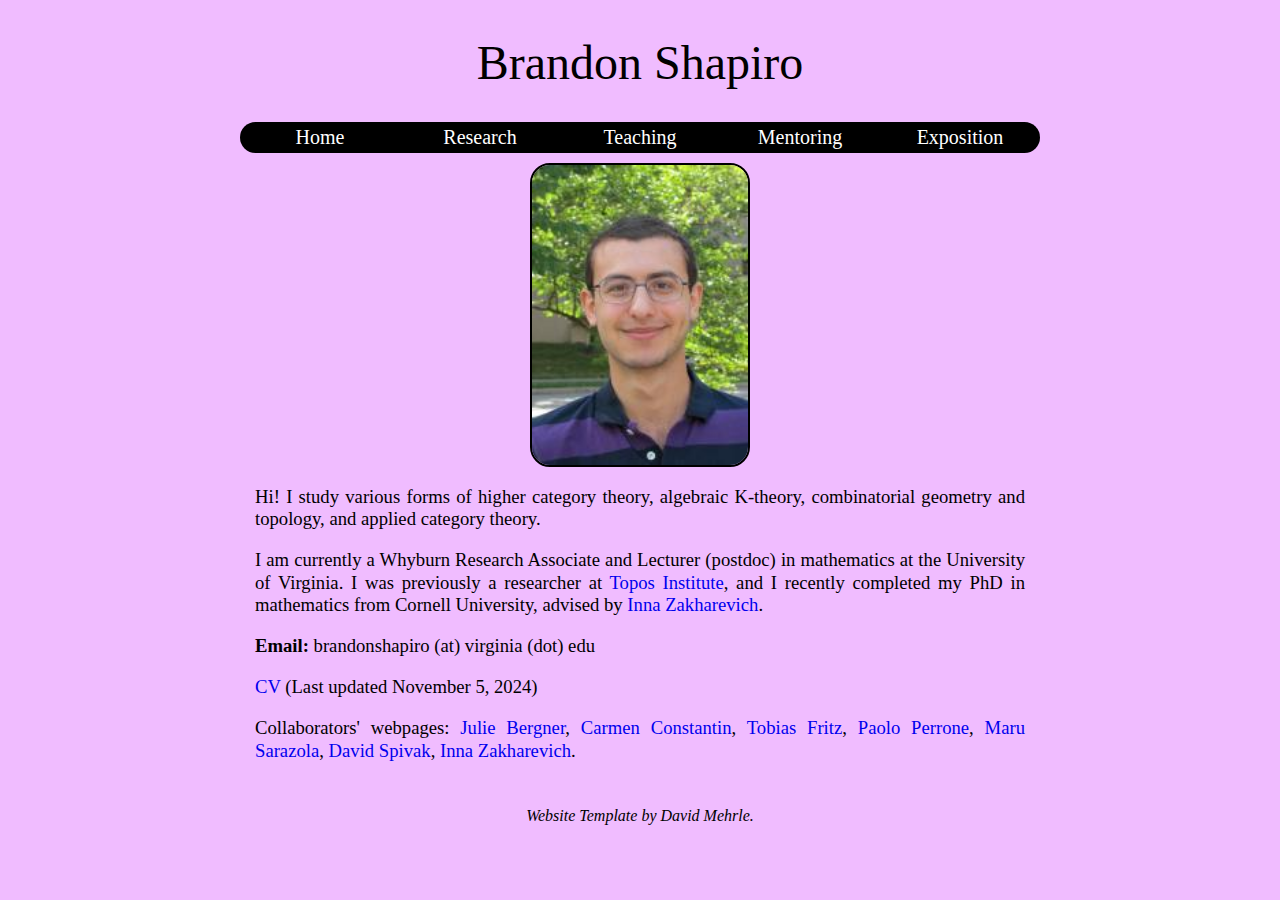
<file: index.html>
<html>
  <head>
  
	<!-- Global site tag (gtag.js) - Google Analytics -->
	<script async src="https://www.googletagmanager.com/gtag/js?id=UA-174939596-1"></script>
	<script>
		window.dataLayer = window.dataLayer || [];
		function gtag(){dataLayer.push(arguments);}
		gtag('js', new Date());
		gtag('config', 'UA-174939596-1');
	</script>

	<script>
		/**
		* Function that registers a click on an outbound link in Analytics.
		* This function takes a valid URL string as an argument, and uses that URL string
		* as the event label. Setting the transport method to 'beacon' lets the hit be sent
		* using 'navigator.sendBeacon' in browser that support it.
		*/
		var getOutboundLink = function(url) {
		gtag('event', 'click', {
		'event_category': 'outbound',
		'event_label': url,
		'transport_type': 'beacon',
		'event_callback': function(){document.location = url;}
		});
		}
	</script>

  <link rel="stylesheet" type="text/css" href="style/style.css">
  <link rel="icon" type="image/png" href="images/paradox.png">

    <title>
      Brandon Shapiro
    </title>
    
  </head>

  <body>

    <div id="container">

      <div id="banner">
        <h1> <a href="index.html"> Brandon Shapiro </a> </h1>
      </div>

	  <center>
      <nav>
        <ul>
          <li><a href="index.html">Home</a></li>
          <li><a href="research/index.html"> Research </a></li>
          <li><a href="teaching/index.html"> Teaching </a></li>
          <li><a href="mentoring/index.html"> Mentoring </a></li>
          <li><a href="resources/index.html"> Exposition </a></li>
		  <!--
		  <li><a href="events/index.html"> Events </a></li>
		  <li><a href="https://blogular8.wordpress.com/" onclick="getOutboundLink('https://blogular8.wordpress.com/'); return false;"> Blog </a></li>
          -->
		</ul>
      </nav>
	  </center>

      <div id="page">
        <div id="content">

	      <center>
            <script type="text/javascript">
              var num_img = 2;
              var rand_num = Math.floor((Math.random()*num_img));
              var img = new Array();
              img[0] = '<img src="images/image0.jpg" alt="Brandon" height="300">';
              img[1] = '<img src="images/image1.jpg" alt="Brandon" height="300">';
              //img[0] = '<img src="images/image1.jpeg" alt="Brandon" height="300">';
              //img[1] = '<img src="images/image2.jpeg" alt="Brandon" height="300">';
              //img[2] = '<img src="images/image3.jpg" alt="Brandon" height="300">';
              //img[3] = '<img src="images/image4.jpg" alt="Brandon" height="300">';
              //img[4] = '<img src="images/image5.jpeg" alt="Brandon" height="300">';
              //img[5] = '<img src="images/image6.jpeg" alt="Brandon" height="300">';
              document.write(img[rand_num]);
            </script>
          </center>

          <p>
	          Hi! I study various forms of higher category theory, algebraic K-theory, combinatorial geometry and topology, and applied category theory.   
	      </p>
          
	      <p>
              I am currently a Whyburn Research Associate and Lecturer (postdoc) in mathematics at the University of Virginia. I was previously a researcher at <a href="https://topos.institute/" onclick="getOutboundLink('https://topos.institute/'); return false;">Topos Institute</a>, and I recently completed my PhD in mathematics from Cornell University, advised by <a href="http://pi.math.cornell.edu/~zakh/" onclick="getOutboundLink('http://pi.math.cornell.edu/~zakh/'); return false;">Inna Zakharevich</a>.  
          </p>

	      <p>
	        <b> Email: </b> brandonshapiro (at) virginia (dot) edu
	      </p>

          <p>
            <a href="CV.pdf" onclick="gtag('event', 'open', {'event_category': 'pdf','event_label': 'CV'});">CV</a> (Last updated November 5, 2024)
          </p>
		  
		  <p>
		    Collaborators' webpages: <a href="https://sites.google.com/view/julie-bergner/" onclick="getOutboundLink('https://sites.google.com/view/julie-bergner/'); return false;">Julie Bergner</a>, <a href="https://www.mansfield.ox.ac.uk/dr-carmen-constantin" onclick="getOutboundLink('https://www.mansfield.ox.ac.uk/dr-carmen-constantin'); return false;">Carmen Constantin</a>, <a href="http://perimeterinstitute.ca/personal/tfritz/" onclick="getOutboundLink('http://perimeterinstitute.ca/personal/tfritz/'); return false;">Tobias Fritz</a>, <a href="http://www.paoloperrone.org/" onclick="getOutboundLink('http://www.paoloperrone.org/'); return false;">Paolo Perrone</a>, <a href="https://sites.google.com/view/msarazola/home" onclick="getOutboundLink('https://sites.google.com/view/msarazola/home'); return false;">Maru Sarazola</a>, <a href="http://www.dspivak.net/" onclick="getOutboundLink('http://www.dspivak.net/'); return false;">David Spivak</a>, <a href="https://pi.math.cornell.edu/~zakh/" onclick="getOutboundLink('https://pi.math.cornell.edu/~zakh/'); return false;">Inna Zakharevich</a>.
		  </p>

        </div>
      </div>

    </div>
    
    <center>
      <p>
        <td ><i>Website Template by David Mehrle.</i></td>
      </p>
    </center>

  </body>


</html>
</file>
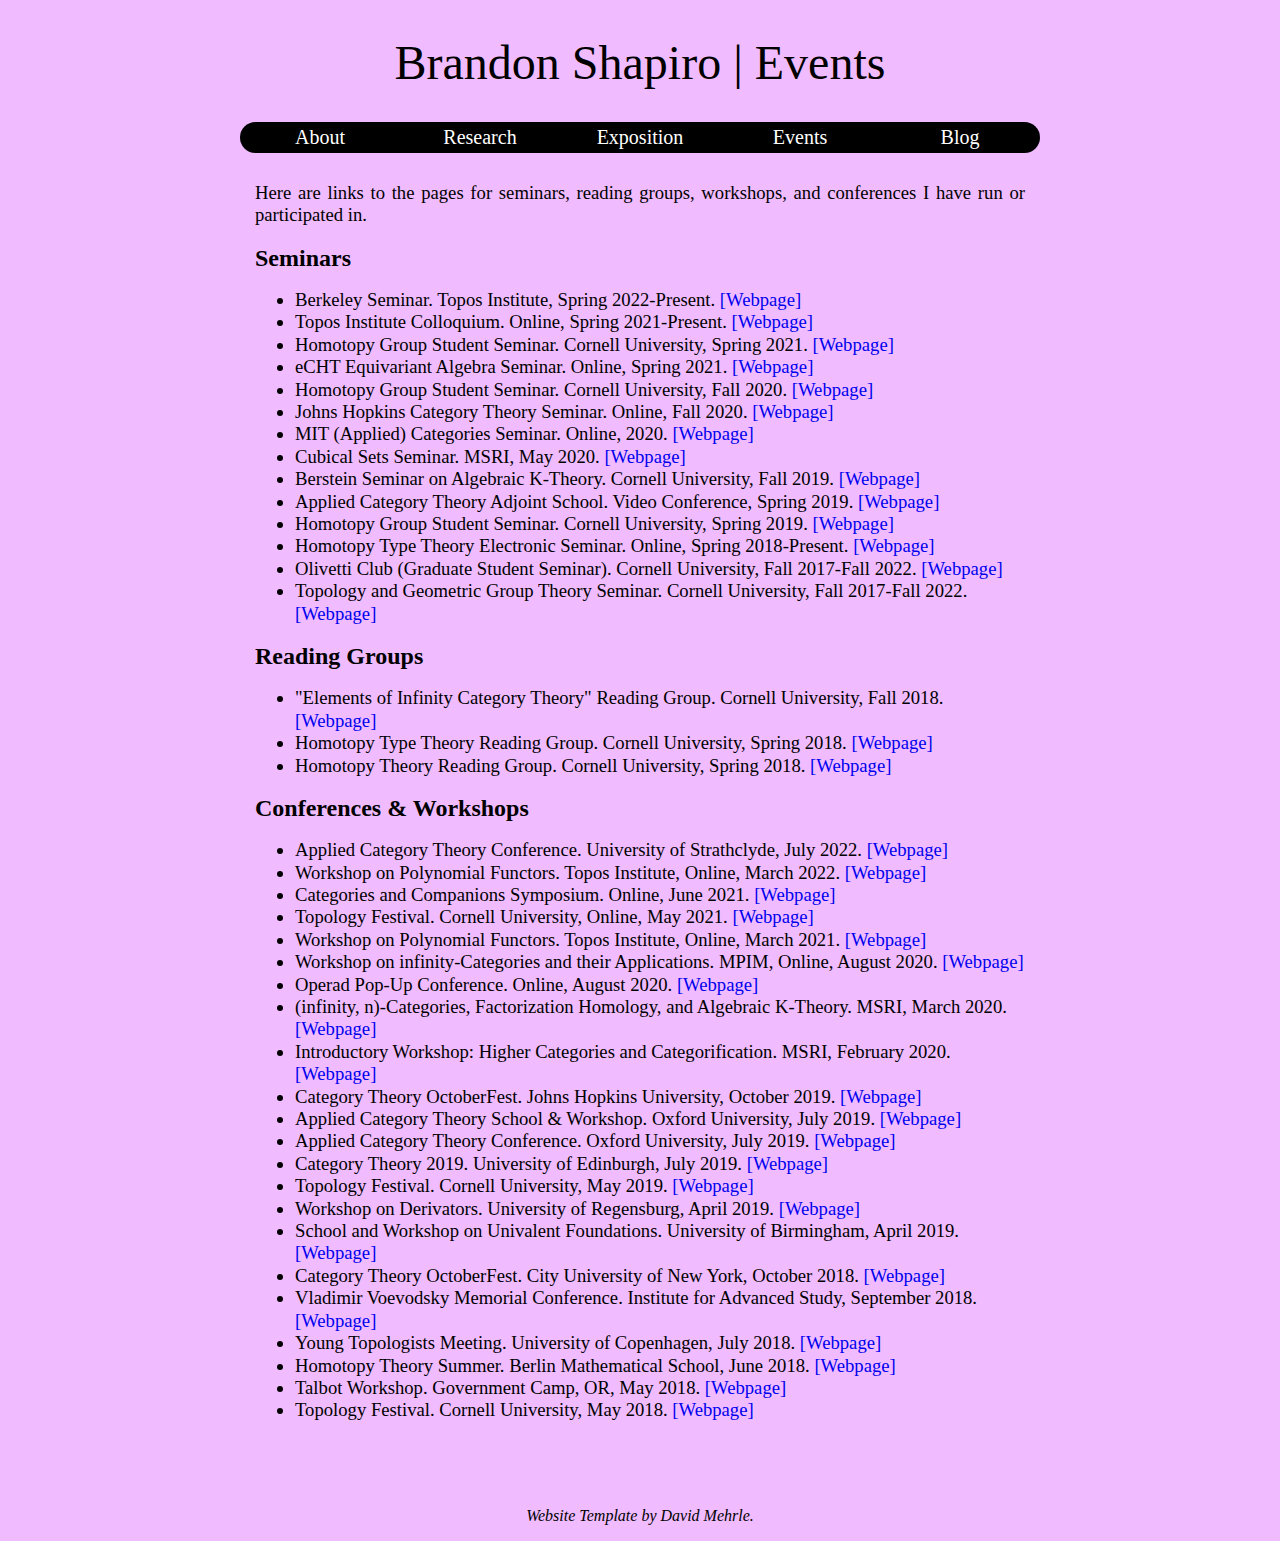
<file: events/index.html>
<html>
  <head>
  
	<!-- Global site tag (gtag.js) - Google Analytics -->
	<script async src="https://www.googletagmanager.com/gtag/js?id=UA-174939596-1"></script>
	<script>
		window.dataLayer = window.dataLayer || [];
		function gtag(){dataLayer.push(arguments);}
		gtag('js', new Date());
		gtag('config', 'UA-174939596-1');
	</script>

	<script>
		/**
		* Function that registers a click on an outbound link in Analytics.
		* This function takes a valid URL string as an argument, and uses that URL string
		* as the event label. Setting the transport method to 'beacon' lets the hit be sent
		* using 'navigator.sendBeacon' in browser that support it.
		*/
		var getOutboundLink = function(url) {
		gtag('event', 'click', {
		'event_category': 'outbound',
		'event_label': url,
		'transport_type': 'beacon',
		'event_callback': function(){document.location = url;}
		});
		}
	</script>

  <link rel="stylesheet" type="text/css" href="../style/style.css">
  <link rel="icon" type="image/png" href="../images/paradox.png">

    <title>
      Events
    </title>
    
  </head>

  <body>

    <div id="container">

      <div id="banner">
        <h1> <a href="../index.html"> Brandon Shapiro </a> | Events </h1>
      </div>

      <nav>
        <ul>
          <li><a href="../index.html">About</a></li>
          <li><a href="../research/index.html"> Research </a></li>
          <li><a href="../resources/index.html"> Exposition </a></li>
          <li><a href="../events/index.html"> Events </a></li>
		  <li><a href="https://blogular8.wordpress.com/" onclick="getOutboundLink('https://blogular8.wordpress.com/'); return false;"> Blog </a></li>
        </ul>
      </nav>

      <div id="page">
        <div id="content">

	      <p>
            Here are links to the pages for seminars, reading groups, workshops, and conferences I have run or participated in. 
          </p>  
          
          <h2> Seminars </h2>

	      <ul>
		    <li> Berkeley Seminar. Topos Institute, Spring 2022-Present.
	          <a href="https://topos.site/topos-colloquium/" onclick="getOutboundLink('https://topos.site/topos-colloquium/'); return false;">[Webpage]</a>
	        </li>
            
            <li> Topos Institute Colloquium. Online, Spring 2021-Present.
	          <a href="https://topos.site/berkeley-seminar/" onclick="getOutboundLink('https://topos.site/berkeley-seminar/'); return false;">[Webpage]</a>
	        </li>
            
            <li> Homotopy Group Student Seminar. Cornell University, Spring 2021.
	          <a href="homotopyS21/index.html">[Webpage]</a>
	        </li>
            
            <li> eCHT Equivariant Algebra Seminar. Online, Spring 2021.
			  <a href="https://s.wayne.edu/echt/echt-reading-seminars/echt-equivariant-algebra-reading-seminar-winter-2021/" onclick="getOutboundLink('https://s.wayne.edu/echt/echt-reading-seminars/echt-equivariant-algebra-reading-seminar-winter-2021/'); return false;">[Webpage]</a>
			</li>
			
			<li> Homotopy Group Student Seminar. Cornell University, Fall 2020.
	          <a href="homotopyF20/index.html">[Webpage]</a>
	        </li>
			
			<li> Johns Hopkins Category Theory Seminar. Online, Fall 2020.
			  <a href="https://math.jhu.edu/~eriehl/ct/" onclick="getOutboundLink('https://math.jhu.edu/~eriehl/ct/'); return false;">[Webpage]</a>
			</li>
			            
            <li> MIT (Applied) Categories Seminar. Online, 2020.
			  <a href="http://brendanfong.com/seminar.html" onclick="getOutboundLink('http://brendanfong.com/seminar.html'); return false;">[Webpage]</a>
			</li>
			
			<li> Cubical Sets Seminar. MSRI, May 2020.
			  <a href="https://www.msri.org/web/msri/scientific/colloquia-seminars" onclick="getOutboundLink('https://www.msri.org/web/msri/scientific/colloquia-seminars'); return false;">[Webpage]</a>
			</li>
			
			<li> Berstein Seminar on Algebraic K-Theory. Cornell University, Fall 2019.
			  <a href="http://pi.math.cornell.edu/~zakh/7510/" onclick="getOutboundLink('http://pi.math.cornell.edu/~zakh/7510/'); return false;">[Webpage]</a>
			</li>
			
			<li> Applied Category Theory Adjoint School. Video Conference, Spring 2019.
	          <a href="https://www.appliedcategorytheory.org/adjoint-school-act-2019/" onclick="getOutboundLink('https://www.appliedcategorytheory.org/adjoint-school-act-2019/'); return false;">[Webpage]</a>
	        </li>
		  
	        <li> Homotopy Group Student Seminar. Cornell University, Spring 2019.
	          <a href="homotopyS19/index.html">[Webpage]</a>
	        </li>
            
            <li> Homotopy Type Theory Electronic Seminar. Online, Spring 2018-Present.
	          <a href="https://www.uwo.ca/math/faculty/kapulkin/seminars/hottest.html" onclick="getOutboundLink('https://www.uwo.ca/math/faculty/kapulkin/seminars/hottest.html'); return false;">[Webpage]</a>
	        </li>

	        <li> Olivetti Club (Graduate Student Seminar). Cornell University, Fall 2017-Fall 2022.
	          <a href="http://pi.math.cornell.edu/m/event-list-p/olivetti" onclick="getOutboundLink('http://pi.math.cornell.edu/m/event-list-p/olivetti'); return false;">[Webpage]</a>
	        </li>
			
			<li> Topology and Geometric Group Theory Seminar. Cornell University, Fall 2017-Fall 2022.
	          <a href="http://pi.math.cornell.edu/m/event-list-p/geomgroup" onclick="getOutboundLink('http://pi.math.cornell.edu/m/event-list-p/geomgroup'); return false;">[Webpage]</a>
	        </li>
          </ul>
          
          <h2> Reading Groups </h2>

	      <ul>
	        <li> "Elements of Infinity Category Theory" Reading Group. Cornell University, Fall 2018.
	          <a href="http://www.math.cornell.edu/~dmehrle/notes/cornell/18fa/homotopy/index.html" onclick="getOutboundLink('http://www.math.cornell.edu/~dmehrle/notes/cornell/18fa/homotopy/index.html'); return false;">[Webpage]</a>
	        </li>

	        <li> Homotopy Type Theory Reading Group. Cornell University, Spring 2018.
	          <a href="hott/index.html">[Webpage]</a>
	        </li>

	        <li> Homotopy Theory Reading Group. Cornell University, Spring 2018.
	          <a href="http://www.math.cornell.edu/~dmehrle/notes/cornell/18sp/homotopy/index.html" onclick="getOutboundLink('http://www.math.cornell.edu/~dmehrle/notes/cornell/18sp/homotopy/index.html'); return false;">[Webpage]</a>
	        </li>
          </ul>
		  
		  <h2> Conferences & Workshops </h2>

	      <ul>
		  
		    <li> Applied Category Theory Conference. University of Strathclyde, July 2022.
			  <a href="https://msp.cis.strath.ac.uk/act2022/" onclick="getOutboundLink('https://msp.cis.strath.ac.uk/act2022/'); return false;">[Webpage]</a>
			</li>
		  
			<li> Workshop on Polynomial Functors. Topos Institute, Online, March 2022.
			  <a href="https://topos.site/p-func-workshop/" onclick="getOutboundLink('https://topos.site/p-func-workshop/'); return false;">[Webpage]</a>
			</li>
		  
			<li> Categories and Companions Symposium. Online, June 2021.
			  <a href="http://web.science.mq.edu.au/groups/coact/seminar/CaCS2021/" onclick="getOutboundLink('http://web.science.mq.edu.au/groups/coact/seminar/CaCS2021/'); return false;">[Webpage]</a>
			</li>
		  
			<li> Topology Festival. Cornell University, Online, May 2021.
			  <a href="https://e.math.cornell.edu/sites/topology/2021/index.php" onclick="getOutboundLink('https://e.math.cornell.edu/sites/topology/2021/index.php'); return false;">[Webpage]</a>
			</li>
			
			<li> Workshop on Polynomial Functors. Topos Institute, Online, March 2021.
			  <a href="https://topos.site/p-func-workshop/2021/" onclick="getOutboundLink('https://topos.site/p-func-workshop/2021/'); return false;">[Webpage]</a>
			</li>
		  
			<li> Workshop on infinity-Categories and their Applications. MPIM, Online, August 2020.
			  <a href="https://www.mpim-bonn.mpg.de/node/10159" onclick="getOutboundLink('https://www.mpim-bonn.mpg.de/node/10159'); return false;">[Webpage]</a>
			</li>
			
			<li> Operad Pop-Up Conference. Online, August 2020.
			  <a href="https://operads.com" onclick="getOutboundLink('https://operads.com'); return false;">[Webpage]</a>
			</li>
			
			<li> (infinity, n)-Categories, Factorization Homology, and Algebraic K-Theory. MSRI, March 2020.
			  <a href="https://www.msri.org/workshops/918" onclick="getOutboundLink('https://www.msri.org/workshops/918'); return false;">[Webpage]</a>
			</li>
			
			<li> Introductory Workshop: Higher Categories and Categorification. MSRI, February 2020.
			  <a href="https://www.msri.org/workshops/908" onclick="getOutboundLink('https://www.msri.org/workshops/908'); return false;">[Webpage]</a>
			</li>
			
			<li> Category Theory OctoberFest. Johns Hopkins University, October 2019.
			  <a href="https://ct-octoberfest.github.io/" onclick="getOutboundLink('https://ct-octoberfest.github.io/'); return false;">[Webpage]</a>
			</li>
			
			<li> Applied Category Theory School & Workshop. Oxford University, July 2019.
			  <a href="https://www.appliedcategorytheory.org/adjoint-school-act-2019/" onclick="getOutboundLink('https://www.appliedcategorytheory.org/adjoint-school-act-2019/'); return false;">[Webpage]</a>
			</li>
			
			<li> Applied Category Theory Conference. Oxford University, July 2019.
			  <a href="http://www.cs.ox.ac.uk/ACT2019/" onclick="getOutboundLink('http://www.cs.ox.ac.uk/ACT2019/'); return false;">[Webpage]</a>
			</li>
			
			<li> Category Theory 2019. University of Edinburgh, July 2019.
			  <a href="http://conferences.inf.ed.ac.uk/ct2019/" onclick="getOutboundLink('http://conferences.inf.ed.ac.uk/ct2019/'); return false;">[Webpage]</a>
			</li>
			
			<li> Topology Festival. Cornell University, May 2019.
			  <a href="http://pi.math.cornell.edu/~festival/archive/index.php" onclick="getOutboundLink('http://pi.math.cornell.edu/~festival/archive/index.php'); return false;">[Webpage]</a>
			</li>
			
			<li> Workshop on Derivators. University of Regensburg, April 2019.
			  <a href="https://www-app.uni-regensburg.de/Fakultaeten/MAT/sfb-higher-invariants/index.php/Derivators" onclick="getOutboundLink('https://www-app.uni-regensburg.de/Fakultaeten/MAT/sfb-higher-invariants/index.php/Derivators'); return false;">[Webpage]</a>
			</li>
			
			<li> School and Workshop on Univalent Foundations. University of Birmingham, April 2019.
			  <a href="https://unimath.github.io/bham2019/" onclick="getOutboundLink('https://unimath.github.io/bham2019/'); return false;">[Webpage]</a>
			</li>
			
			<li> Category Theory OctoberFest. City University of New York, October 2018.
	          <a href="https://ct-octoberfest.github.io/2018/" onclick="getOutboundLink('https://ct-octoberfest.github.io/2018/'); return false;">[Webpage]</a>
	        </li>
		  
	        <li> Vladimir Voevodsky Memorial Conference. Institute for Advanced Study, September 2018.
	          <a href="https://www.math.ias.edu/vvmc2018" onclick="getOutboundLink('https://www.math.ias.edu/vvmc2018'); return false;">[Webpage]</a>
	        </li>
            
            <li> Young Topologists Meeting. University of Copenhagen, July 2018.
	          <a href="https://www.math.ku.dk/english/research/conferences/2018/ytm2018/" onclick="getOutboundLink('https://www.math.ku.dk/english/research/conferences/2018/ytm2018/'); return false;">[Webpage]</a>
	        </li>

	        <li> Homotopy Theory Summer. Berlin Mathematical School, June 2018.
	          <a href="https://sites.google.com/view/homotopytheorysummerberlin/" onclick="getOutboundLink('https://sites.google.com/view/homotopytheorysummerberlin/'); return false;">[Webpage]</a>
	        </li>
			
			<li> Talbot Workshop. Government Camp, OR, May 2018.
	          <a href="https://math.mit.edu/conferences/talbot/index.php?year=2018" onclick="getOutboundLink('https://math.mit.edu/conferences/talbot/index.php?year=2018'); return false;">[Webpage]</a>
	        </li>
			
			<li> Topology Festival. Cornell University, May 2018.
	          <a href="http://pi.math.cornell.edu/~festival/archive/index.php" onclick="getOutboundLink('http://pi.math.cornell.edu/~festival/archive/index.php'); return false;">[Webpage]</a>
	        </li>
          </ul>
          
                    
          </br></br>
	  
        </div>
      </div>

    </div>

    <center>
      <p>
        <td ><i>Website Template by David Mehrle.</i></td>
      </p>
    </center>

  </body>


</html>
</file>
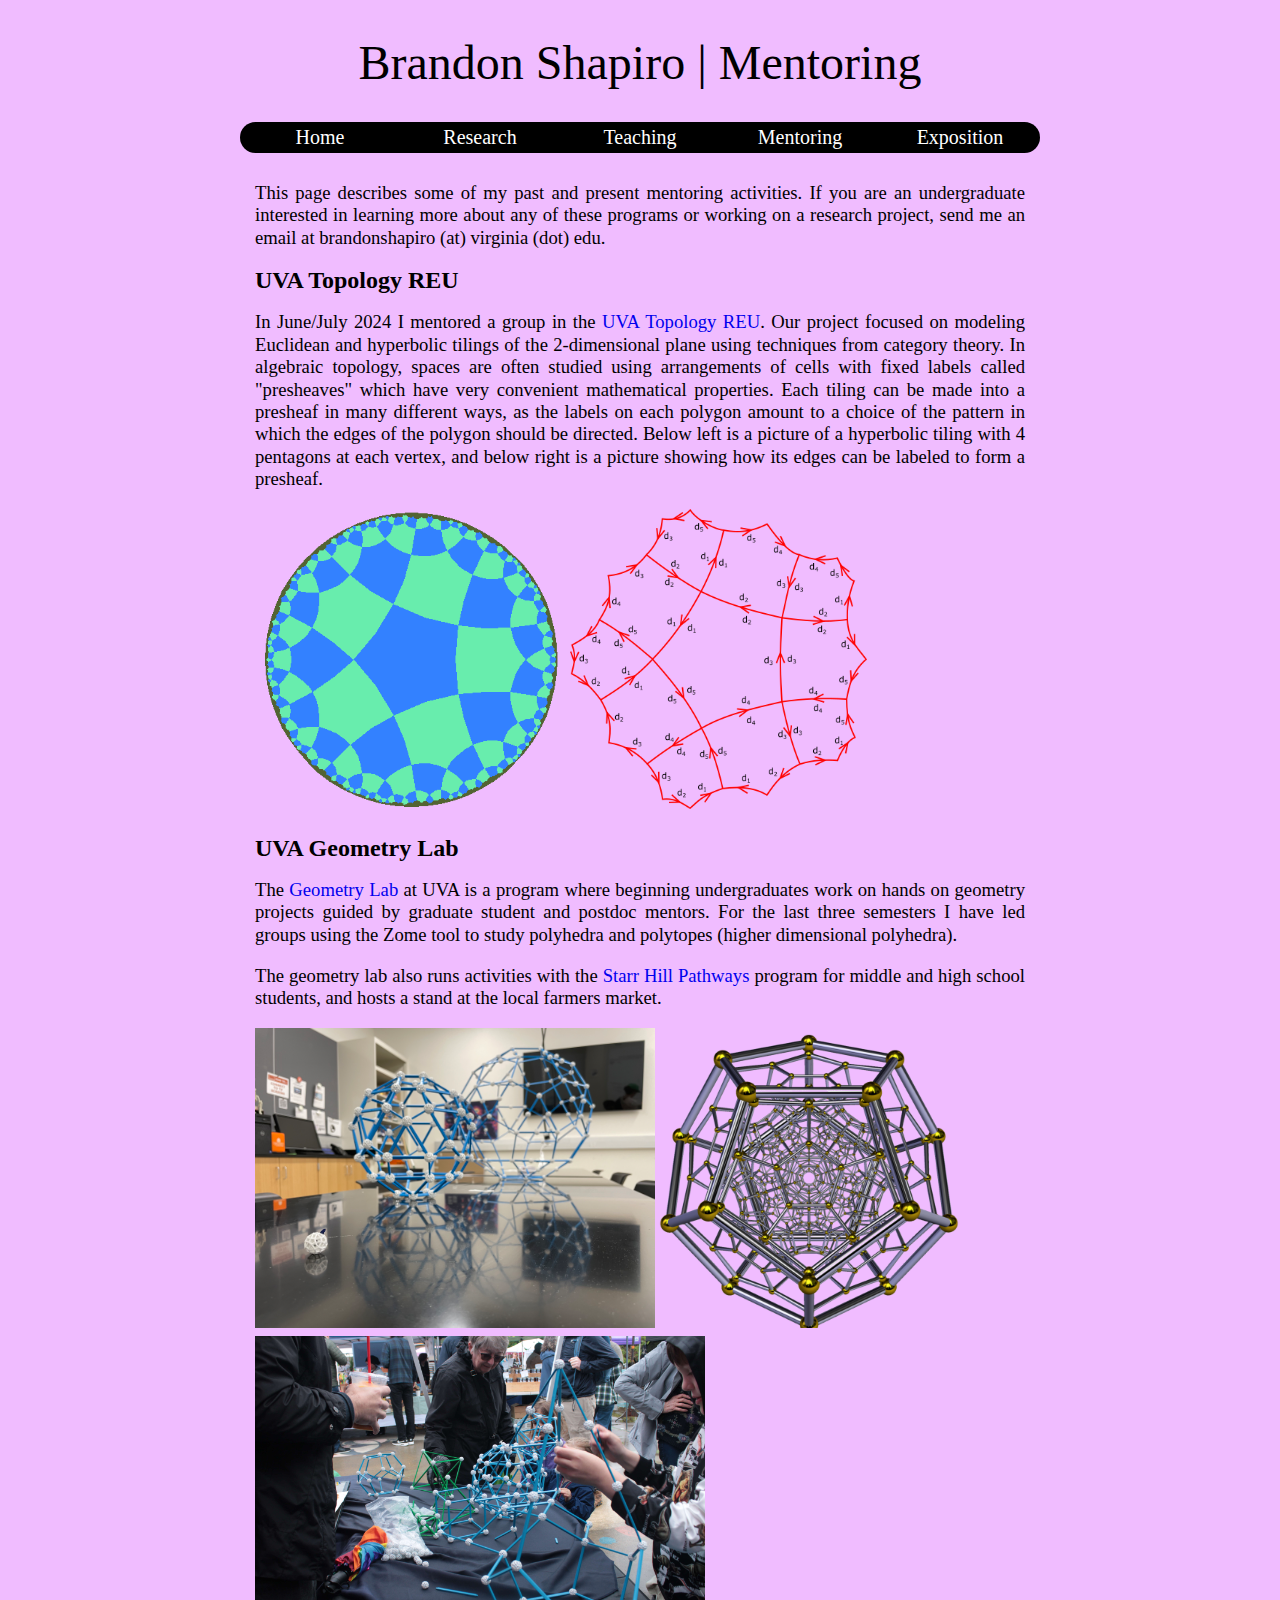
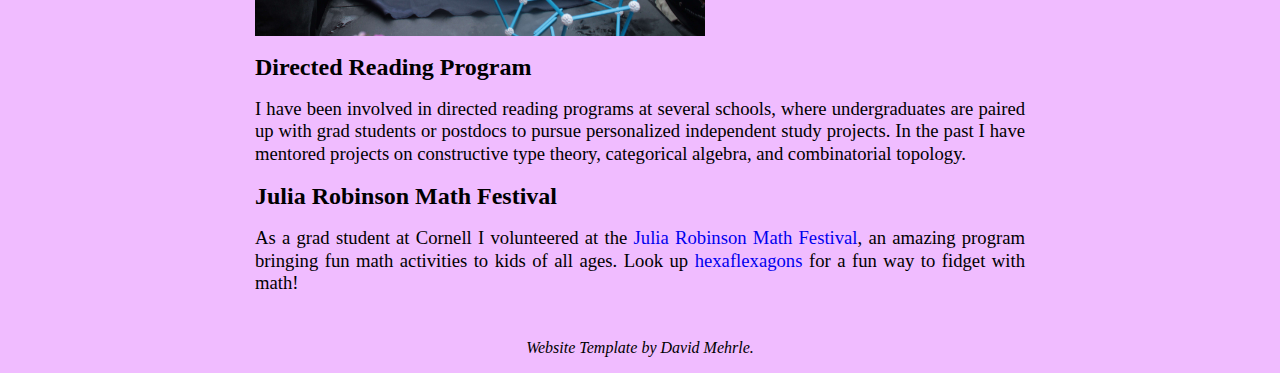
<file: mentoring/index.html>
<html>
  <head>
  
	<!-- Global site tag (gtag.js) - Google Analytics -->
	<script async src="https://www.googletagmanager.com/gtag/js?id=UA-174939596-1"></script>
	<script>
		window.dataLayer = window.dataLayer || [];
		function gtag(){dataLayer.push(arguments);}
		gtag('js', new Date());
		gtag('config', 'UA-174939596-1');
	</script>

	<script>
		/**
		* Function that registers a click on an outbound link in Analytics.
		* This function takes a valid URL string as an argument, and uses that URL string
		* as the event label. Setting the transport method to 'beacon' lets the hit be sent
		* using 'navigator.sendBeacon' in browser that support it.
		*/
		var getOutboundLink = function(url) {
		gtag('event', 'click', {
		'event_category': 'outbound',
		'event_label': url,
		'transport_type': 'beacon',
		'event_callback': function(){document.location = url;}
		});
		}
	</script>

  <link rel="stylesheet" type="text/css" href="../style/style.css">
  <link rel="icon" type="image/png" href="../images/paradox.png">

    <title>
      Mentoring
    </title>
    
  </head>

  <body>

    <div id="container">

      <div id="banner">
        <h1> <a href="../index.html"> Brandon Shapiro </a> | Mentoring </h1>
      </div>

      <center>
	  <nav>
        <ul>
          <li><a href="../index.html">Home</a></li>
          <li><a href="../research/index.html"> Research </a></li>
          <li><a href="../teaching/index.html"> Teaching </a></li>
          <li><a href="../mentoring/index.html"> Mentoring </a></li>
          <li><a href="../resources/index.html"> Exposition </a></li>
          <!--
		  <li><a href="../events/index.html"> Events </a></li>
		  <li><a href="https://blogular8.wordpress.com/" onclick="getOutboundLink('https://blogular8.wordpress.com/'); return false;"> Blog </a></li>
          -->
		</ul>
      </nav>
	  </center>

      <div id="page">
        <div id="content">
		
		  <p>
		    This page describes some of my past and present mentoring activities. If you are an undergraduate interested in learning more about any of these programs or working on a research project, send me an email at brandonshapiro (at) virginia (dot) edu.
		  </p>

	      <h2> UVA Topology REU </h2>
		  
		  <p>
		    In June/July 2024 I mentored a group in the <a href="https://sites.google.com/view/2024-uva-topology-reu">UVA Topology REU</a>. Our project focused on modeling Euclidean and hyperbolic tilings of the 2-dimensional plane using techniques from category theory. In algebraic topology, spaces are often studied using arrangements of cells with fixed labels called "presheaves" which have very convenient mathematical properties. Each tiling can be made into a presheaf in many different ways, as the labels on each polygon amount to a choice of the pattern in which the edges of the polygon should be directed. Below left is a picture of a hyperbolic tiling with 4 pentagons at each vertex, and below right is a picture showing how its edges can be labeled to form a presheaf.
		  </p>
		  
		  <img src="images/tiling.png" alt="tiling" height="300">    <img src="images/presheaf.png" alt="presheaf" height="300">
		  
		  <h2> UVA Geometry Lab </h2>
		  
		  <p>
		    The <a href="https://math.virginia.edu/geolab/">Geometry Lab</a> at UVA is a program where beginning undergraduates work on hands on geometry projects guided by graduate student and postdoc mentors. For the last three semesters I have led groups using the Zome tool to study polyhedra and polytopes (higher dimensional polyhedra).
		  </p>
		  
		  <p>
		    The geometry lab also runs activities with the <a href="https://www.virginiaequitycenter.org/starr-hill-pathways">Starr Hill Pathways</a> program for middle and high school students, and hosts a stand at the local farmers market.
		  </p>
		  
		  <img src="images/zomeballs.jpg" alt="zome ball" height="300">    <img src="images/120.png" alt="120 cell" height="300">    <img src="images/market.jfif" alt="farmers market" height="300">
		  
		  <h2> Directed Reading Program </h2>
		  
		  <p>
		    I have been involved in directed reading programs at several schools, where undergraduates are paired up with grad students or postdocs to pursue personalized independent study projects. In the past I have mentored projects on constructive type theory, categorical algebra, and combinatorial topology.
		  </p>
		  
		  <h2> Julia Robinson Math Festival </h2>
		  
		  <p>
		    As a grad student at Cornell I volunteered at the <a href="https://jrmf.org/">Julia Robinson Math Festival</a>, an amazing program bringing fun math activities to kids of all ages. Look up <a href="https://jrmf.org/wp-content/uploads/Hexaflexagons-Festival-Guide.pdf">hexaflexagons</a> for a fun way to fidget with math!
		  </p>
		  
		  
		  
	  
        </div>
      </div>

    </div>

    <center>
      <p>
        <td ><i>Website Template by David Mehrle.</i></td>
      </p>
    </center>

  </body>


</html>
</file>
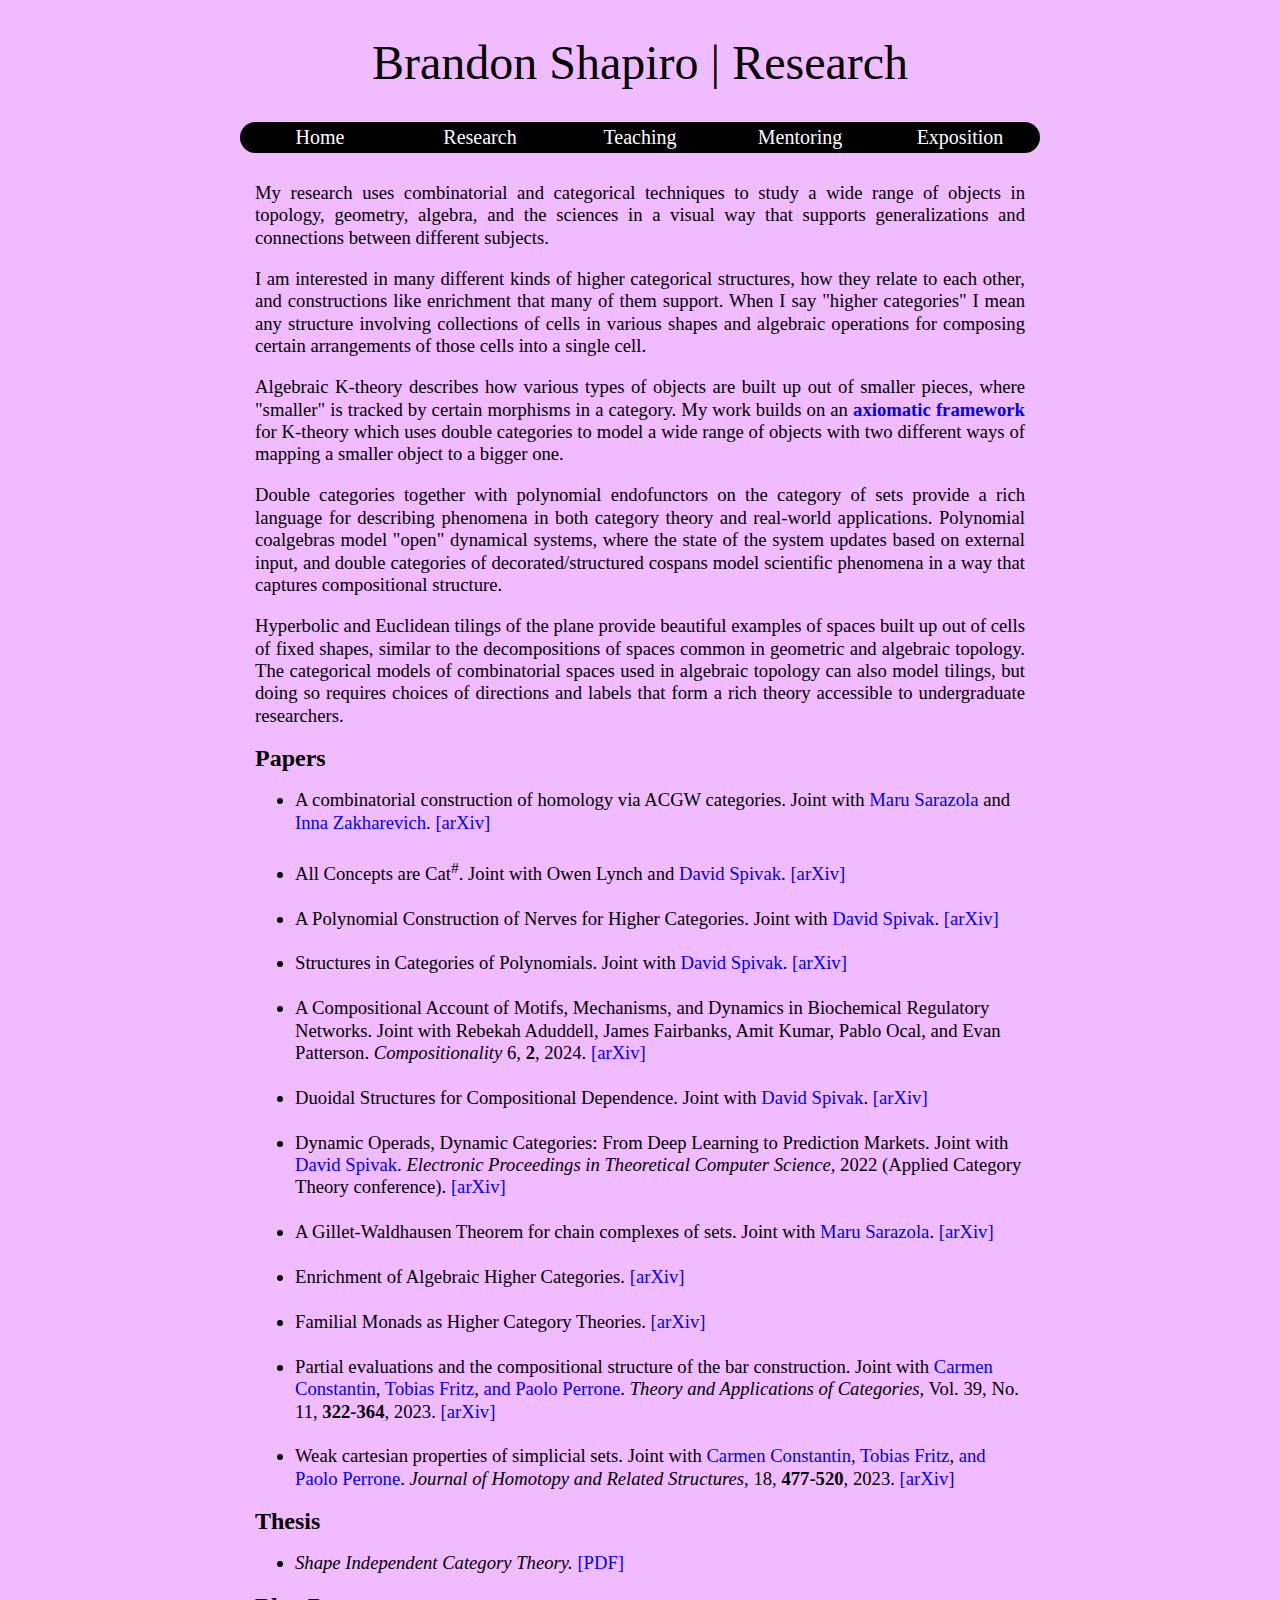
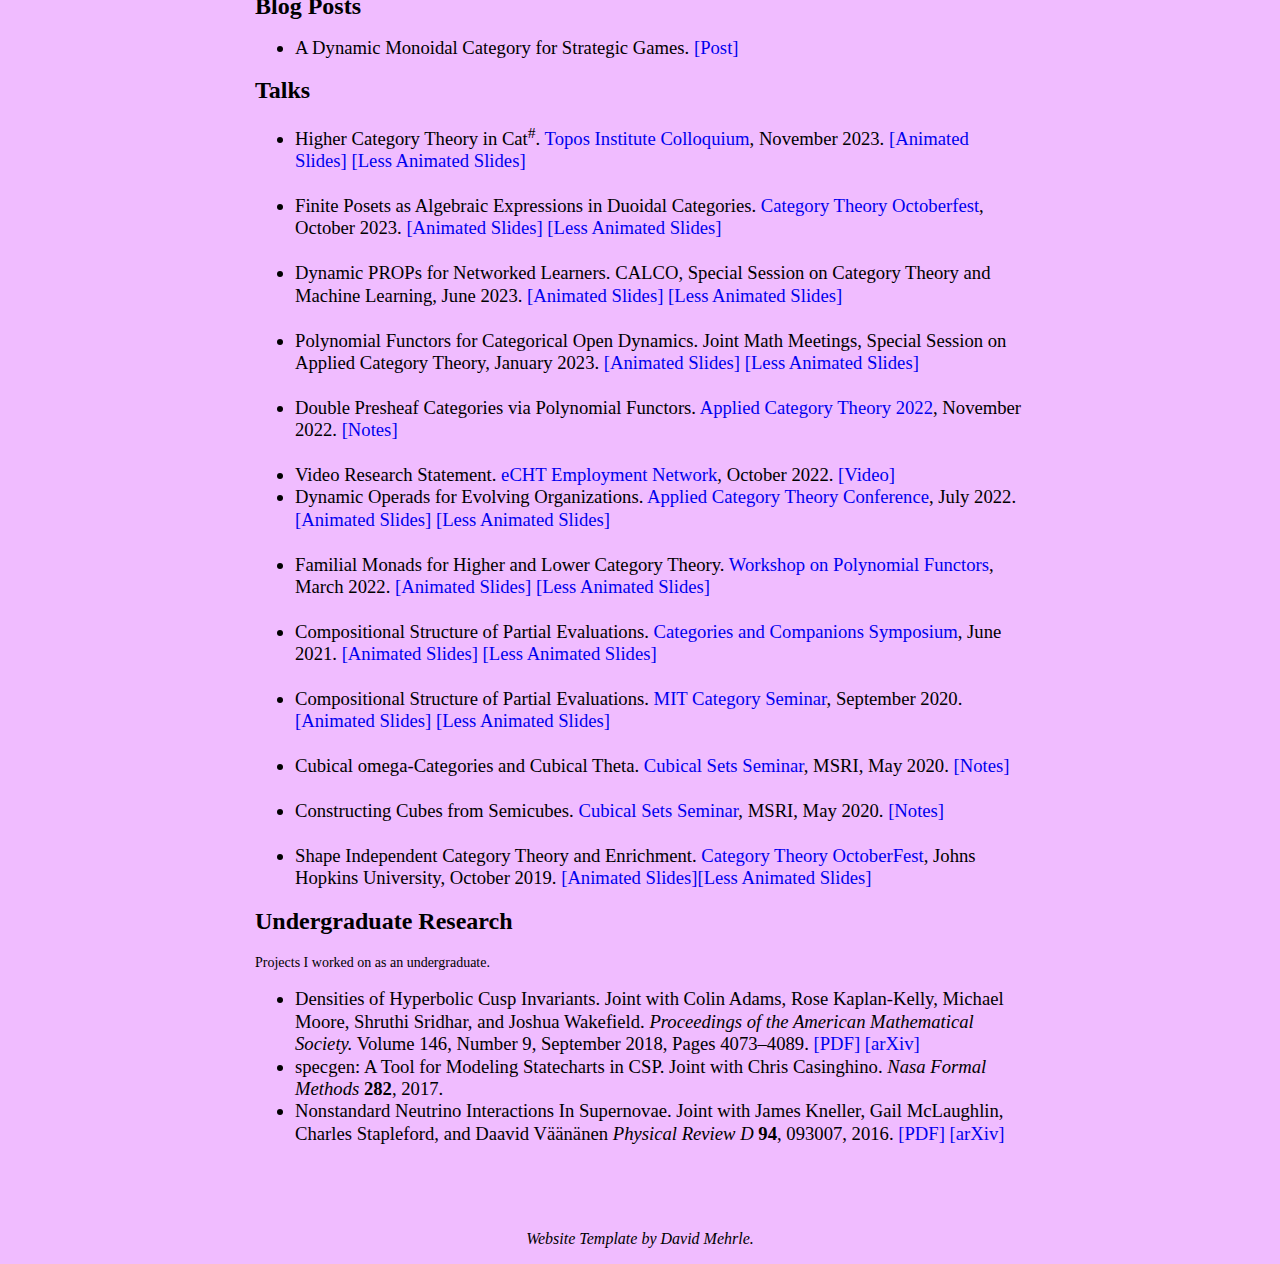
<file: research/index.html>
<html>
  <head>
  
	<!-- Global site tag (gtag.js) - Google Analytics -->
	<script async src="https://www.googletagmanager.com/gtag/js?id=UA-174939596-1"></script>
	<script>
		window.dataLayer = window.dataLayer || [];
		function gtag(){dataLayer.push(arguments);}
		gtag('js', new Date());
		gtag('config', 'UA-174939596-1');
	</script>
	
	<script>
		/**
		* Function that registers a click on an outbound link in Analytics.
		* This function takes a valid URL string as an argument, and uses that URL string
		* as the event label. Setting the transport method to 'beacon' lets the hit be sent
		* using 'navigator.sendBeacon' in browser that support it.
		*/
		var getOutboundLink = function(url) {
		gtag('event', 'click', {
		'event_category': 'outbound',
		'event_label': url,
		'transport_type': 'beacon',
		'event_callback': function(){document.location = url;}
		});
		}
	</script>

  <link rel="stylesheet" type="text/css" href="../style/style.css">
  <link rel="icon" type="image/png" href="../images/paradox.png">

    <title>
      Research
    </title>
    
  </head>

  <body>

    <div id="container">

      <div id="banner">
        <h1> <a href="../index.html"> Brandon Shapiro </a> | Research </h1>
      </div>

	  <center>
      <nav>
        <ul>
          <li><a href="../index.html">Home</a></li>
          <li><a href="../research/index.html"> Research </a></li>
          <li><a href="../teaching/index.html"> Teaching </a></li>
          <li><a href="../mentoring/index.html"> Mentoring </a></li>
          <li><a href="../resources/index.html"> Exposition </a></li>
          <!--
		  <li><a href="../events/index.html"> Events </a></li>
		  <li><a href="https://blogular8.wordpress.com/" onclick="getOutboundLink('https://blogular8.wordpress.com/'); return false;"> Blog </a></li>
          -->
		</ul>
      </nav>
	  </center>

      <div id="page">
        <div id="content">
		
		  <p> 
		    My research uses combinatorial and categorical techniques to study a wide range of objects in topology, geometry, algebra, and the sciences in a visual way that supports generalizations and connections between different subjects.
		  </p>

	      <p>
            I am interested in many different kinds of higher categorical structures, how they relate to each other, and constructions like enrichment that many of them support. When I say "higher categories" I mean any structure involving collections of cells in various shapes and algebraic operations for composing certain arrangements of those cells into a single cell. 
		  </p>
			
		  <!--
			use the language of polynomial functors to describe common constructions across the various flavors of higher categories. For instance, n-categories are algebraic structures on n-globular sets, and n-tuple categories are algebraic structures on diagrams of cubical cells which keep track of the different directions. So far, I have generalized enrichment of categories to any such higher category. In infinite dimensions, these algebraic structures can be modeled as a homotopy theory for diagrams over certain more complicated categories, like &Theta;<sub>n</sub> or products of &Delta;. My work focuses on classifying these models and establishing analogues of features of ordinary category theory (such as enrichment) for higher category theories with more general cell shapes.
		  -->
		  
		  <p>	
			Algebraic K-theory describes how various types of objects are built up out of smaller pieces, where "smaller" is tracked by certain morphisms in a category. My work builds on an <a href="https://arxiv.org/abs/1811.08014" onclick="getOutboundLink('https://arxiv.org/abs/1811.08014'); return false;"><strong>axiomatic framework</strong></a> for K-theory which uses double categories to model a wide range of objects with two different ways of mapping a smaller object to a bigger one. 
		  </p>
		  
		  <!--
		    This approach generalizes classical theorems of K-theory to non-abelian settings, such as varieties and finite sets, where chain complex models of K-theory have yet to be fully explored. 
		  -->
		  
		  <p>
		    Double categories together with polynomial endofunctors on the category of sets provide a rich language for describing phenomena in both category theory and real-world applications. Polynomial coalgebras model "open" dynamical systems, where the state of the system updates based on external input, and double categories of decorated/structured cospans model scientific phenomena in a way that captures compositional structure.  
		  </p>
		  
		  <p>
		    Hyperbolic and Euclidean tilings of the plane provide beautiful examples of spaces built up out of cells of fixed shapes, similar to the decompositions of spaces common in geometric and algebraic topology. The categorical models of combinatorial spaces used in algebraic topology can also model tilings, but doing so requires choices of directions and labels that form a rich theory accessible to undergraduate researchers.
		  </p>
		  
		  
			
		  <!--<p>
		    Enrichment in a double category of polynomial coalgebras can be used to describe nested hierarchies of interacting dynamical systems, including examples from machine learning, strategic game theory, and prediction markets. Polynomial functors on the category of categories have even further potential to elegantly model structures in topology, continuous dynamics, and the theory of double categories.
		  
			I am also interested in using techniques from homotopy theory to describe computational properties of algebraic structures. For instance, in the theory of monoids, a formal expression like 1+2+3 "partially evaluates" to either 3+3 or 1+5 before reaching its "total evaluation" 6. These partial evaluations can be treated like directed paths in a space of such formal expressions in a monoid. Properties of both the theory of monoids and a particular monoid are encoded in properties of these computation spaces, which exhibit interesting and surprisingly common features of simplicial sets. 
		  </p> -->

		  <!--<p>
            As an undergrad I did research projects in polyhedral decompositions of manifolds, hyperbolic knot theory, formal languages for concurrent processes, and computational astrophysics of plasma jets and supernova neutrinos.
          </p>  -->
		  
		  <h2> Papers </h2>

          <ul>
            <li> A combinatorial construction of homology via ACGW categories. Joint with <a href="http://pi.math.cornell.edu/~maru/" onclick="getOutboundLink('http://pi.math.cornell.edu/~maru/'); return false;">Maru Sarazola</a> and <a href="https://pi.math.cornell.edu/~zakh/" onclick="getOutboundLink('https://pi.math.cornell.edu/~zakh/'); return false;">Inna Zakharevich</a>.
	          
	          <!--<a href="papers/chain_complexes.pdf" onclick="gtag('event', 'open', {'event_category': 'pdf','event_label': 'chain-complexes'});">[PDF]</a>-->
	          <a href="https://arxiv.org/abs/2107.07701" onclick="getOutboundLink('https://arxiv.org/abs/2107.07701'); return false;">[arXiv]</a>
	        </li>
			
			</br>
			
            <li> All Concepts are Cat<sup>#</sup>. Joint with Owen Lynch and <a href="http://www.dspivak.net/" onclick="getOutboundLink('http://www.dspivak.net/'); return false;">David Spivak</a>. 
	          
	          <a href="https://arxiv.org/abs/2305.02571" onclick="getOutboundLink('https://arxiv.org/abs/2305.02571'); return false;">[arXiv]</a>
	        </li>
			
			</br>
			
            <li> A Polynomial Construction of Nerves for Higher Categories. Joint with <a href="http://www.dspivak.net/" onclick="getOutboundLink('http://www.dspivak.net/'); return false;">David Spivak</a>. 
	          
	          <a href="https://arxiv.org/abs/2405.13157" onclick="getOutboundLink('https://arxiv.org/abs/2405.13157'); return false;">[arXiv]</a>
	        </li>
			
			</br>
			
            <li> Structures in Categories of Polynomials. Joint with <a href="http://www.dspivak.net/" onclick="getOutboundLink('http://www.dspivak.net/'); return false;">David Spivak</a>. 
	          
	          <a href="https://arxiv.org/abs/2305.00167" onclick="getOutboundLink('https://arxiv.org/abs/2305.00167'); return false;">[arXiv]</a>
	        </li>
			
			</br>
			
            <li> A Compositional Account of Motifs, Mechanisms, and Dynamics in Biochemical Regulatory Networks. Joint with Rebekah Aduddell, James Fairbanks, Amit Kumar, Pablo Ocal, and Evan Patterson. <i>Compositionality</i> 6, <b>2</b>, 2024.
	          
	          <a href="https://arxiv.org/abs/2301.01445" onclick="getOutboundLink('https://arxiv.org/abs/2301.01445'); return false;">[arXiv]</a>
	        </li>
			
			</br>
			
            <li> Duoidal Structures for Compositional Dependence. Joint with <a href="http://www.dspivak.net/" onclick="getOutboundLink('http://www.dspivak.net/'); return false;">David Spivak</a>. 
	          
	          <!--<a href="papers/spacetime.pdf" onclick="gtag('event', 'open', {'event_category': 'pdf','event_label': 'spacetime'});">[PDF]</a>-->
	          <a href="https://arxiv.org/abs/2210.01962" onclick="getOutboundLink('https://arxiv.org/abs/2210.01962'); return false;">[arXiv]</a>
	        </li>
			
			</br>
			
            <li> Dynamic Operads, Dynamic Categories: From Deep Learning to Prediction Markets. Joint with <a href="http://www.dspivak.net/" onclick="getOutboundLink('http://www.dspivak.net/'); return false;">David Spivak</a>. <i>Electronic Proceedings in Theoretical Computer Science,</i> 2022 (Applied Category Theory conference).
	          
	          <!--<a href="papers/adaptives.pdf" onclick="gtag('event', 'open', {'event_category': 'pdf','event_label': 'adaptives'});">[PDF]</a>-->
	          <a href="https://arxiv.org/abs/2205.03906" onclick="getOutboundLink('https://arxiv.org/abs/2205.03906'); return false;">[arXiv]</a>
	        </li>
			
			</br>
			
            <li> A Gillet-Waldhausen Theorem for chain complexes of sets. Joint with <a href="http://pi.math.cornell.edu/~maru/" onclick="getOutboundLink('http://pi.math.cornell.edu/~maru/'); return false;">Maru Sarazola</a>.
	          
	          <!--<a href="papers/chain_complexes.pdf" onclick="gtag('event', 'open', {'event_category': 'pdf','event_label': 'chain-complexes'});">[PDF]</a>-->
	          <a href="https://arxiv.org/abs/2107.07701" onclick="getOutboundLink('https://arxiv.org/abs/2107.07701'); return false;">[arXiv]</a>
	        </li>
			
			</br>
			
            <li> Enrichment of Algebraic Higher Categories.
	          
	          <!--<a href="papers/enrichment.pdf" onclick="gtag('event', 'open', {'event_category': 'pdf','event_label': 'enrichment'});">[PDF]</a>-->
	          <a href="https://arxiv.org/abs/2205.12235" onclick="getOutboundLink('https://arxiv.org/abs/2205.12235'); return false;">[arXiv]</a>
	        </li>
			
			</br>
			
            <li> Familial Monads as Higher Category Theories. 
	          
	          <!--<a href="papers/familial.pdf" onclick="gtag('event', 'open', {'event_category': 'pdf','event_label': 'familial'});">[PDF]</a>-->
	          <a href="https://arxiv.org/abs/2111.14796" onclick="getOutboundLink('https://arxiv.org/abs/2111.14796'); return false;">[arXiv]</a>
	        </li>
			
			</br>
			
            <li> Partial evaluations and the compositional structure of the bar construction. Joint with <a href="https://www.mansfield.ox.ac.uk/dr-carmen-constantin" onclick="getOutboundLink('https://www.mansfield.ox.ac.uk/dr-carmen-constantin'); return false;">Carmen Constantin</a>, <a href="http://perimeterinstitute.ca/personal/tfritz/" onclick="getOutboundLink('http://perimeterinstitute.ca/personal/tfritz/'); return false;">Tobias Fritz</a>, <a href="http://www.paoloperrone.org/" onclick="getOutboundLink('http://www.paoloperrone.org/'); return false;"> and Paolo Perrone</a>. <i>Theory and Applications of Categories</i>, Vol. 39, No. 11, <b>322-364</b>, 2023.
	          
	          <!--<a href="papers/bar_constructions.pdf" onclick="gtag('event', 'open', {'event_category': 'pdf','event_label': 'bar_constructions'});">[PDF]</a>-->
	          <a href="https://arxiv.org/abs/2009.07302" onclick="getOutboundLink('https://arxiv.org/abs/2009.07302'); return false;">[arXiv]</a>
	        </li>
			
            </br>
			
            <li> Weak cartesian properties of simplicial sets. Joint with <a href="https://www.mansfield.ox.ac.uk/dr-carmen-constantin" onclick="getOutboundLink('https://www.mansfield.ox.ac.uk/dr-carmen-constantin'); return false;">Carmen Constantin</a>, <a href="http://perimeterinstitute.ca/personal/tfritz/" onclick="getOutboundLink('http://perimeterinstitute.ca/personal/tfritz/'); return false;">Tobias Fritz</a>, <a href="http://www.paoloperrone.org/" onclick="getOutboundLink('http://www.paoloperrone.org/'); return false;"> and Paolo Perrone</a>. <i>Journal of Homotopy and Related Structures</i>, 18, <b>477-520</b>, 2023.
	          
	          <!--<a href="papers/delta_squares.pdf" onclick="gtag('event', 'open', {'event_category': 'pdf','event_label': 'delta-squares'});">[PDF]</a>-->
	          <a href="https://arxiv.org/abs/2105.04775" onclick="getOutboundLink('https://arxiv.org/abs/2105.04775'); return false;">[arXiv]</a>
	        </li>
			
          </ul>
		  
		  <h2> Thesis </h2>
		  
		  <ul>
		    <li> <i>Shape Independent Category Theory.</i> 
			
			<a href="papers/thesis.pdf" onclick="gtag('event', 'open', {'event_category': 'pdf','event_label': 'thesis'});">[PDF]</a>
	          
			  
		    </li>
		  </ul>
		  
		  <h2> Blog Posts </h2>
		  
		  <ul>
		    <li> A Dynamic Monoidal Category for Strategic Games. <a href="https://topos.site/blog/2022/09/a-dynamic-monoidal-category-for-strategic-games/" onclick="getOutboundLink('https://topos.site/blog/2022/09/a-dynamic-monoidal-category-for-strategic-games/'); return false;">[Post]</a>
			  
		    </li>
		  </ul>
		  
		  <h2> Talks </h2>

	      <ul>
			<li> Higher Category Theory in Cat<sup>#</sup>. <a href="https://topos.site/events/topos-colloquium/" onclick="getOutboundLink('https://topos.site/events/topos-colloquium/'); return false;">Topos Institute Colloquium</a>, November 2023.
	          <a href="slides/topos23.pdf" onclick="gtag('event', 'open', {'event_category': 'pdf','event_label': 'topos23'});">[Animated Slides]</a> <a href="slides/topos23-reduced.pdf" onclick="gtag('event', 'open', {'event_category': 'pdf','event_label': 'topos23-reduced'});">[Less Animated Slides]</a>
            </li>
		  
	        </br>
			
            <li> Finite Posets as Algebraic Expressions in Duoidal Categories. <a href="https://richardblute.ca/octoberfest-2023/" onclick="getOutboundLink('https://richardblute.ca/octoberfest-2023/'); return false;">Category Theory Octoberfest</a>, October 2023.
	          <a href="slides/oct23.pdf" onclick="gtag('event', 'open', {'event_category': 'pdf','event_label': 'oct23'});">[Animated Slides]</a> <a href="slides/oct23-reduced.pdf" onclick="gtag('event', 'open', {'event_category': 'pdf','event_label': 'oct23-reduced'});">[Less Animated Slides]</a>
            </li>
		  
	        </br>
			
            <li> Dynamic PROPs for Networked Learners. CALCO, Special Session on Category Theory and Machine Learning, June 2023.
	          <a href="slides/calco23.pdf" onclick="gtag('event', 'open', {'event_category': 'pdf','event_label': 'calco23'});">[Animated Slides]</a> <a href="slides/calco23-reduced.pdf" onclick="gtag('event', 'open', {'event_category': 'pdf','event_label': 'calco23-reduced'});">[Less Animated Slides]</a>
            </li>
		  
	        </br>
			
            <li> Polynomial Functors for Categorical Open Dynamics. Joint Math Meetings, Special Session on Applied Category Theory, January 2023.
	          <a href="slides/jmm23.pdf" onclick="gtag('event', 'open', {'event_category': 'pdf','event_label': 'jmm23'});">[Animated Slides]</a> <a href="slides/jmm23-reduced.pdf" onclick="gtag('event', 'open', {'event_category': 'pdf','event_label': 'jmm23-reduced'});">[Less Animated Slides]</a>
            </li>
		  
	        </br>
			
            <li> Double Presheaf Categories via Polynomial Functors. <a href="https://msp.cis.strath.ac.uk/act2022/" onclick="getOutboundLink('https://msp.cis.strath.ac.uk/act2022/'); return false;">Applied Category Theory 2022</a>, November 2022.
	          <a href="slides/doublepresheaf.pdf" onclick="gtag('event', 'open', {'event_category': 'pdf','event_label': 'doublepresheaf'});">[Notes]</a>
            </li>
		  
	        </br>
			
            <li> Video Research Statement. <a href="https://sites.google.com/view/jmra/videos/echt-employment-network-fall-2022" onclick="getOutboundLink('https://sites.google.com/view/jmra/videos/echt-employment-network-fall-2022'); return false;">eCHT Employment Network</a>, October 2022.
	          <a href="https://www.youtube.com/watch?v=bFS6qdg85bU" onclick="getOutboundLink('https://www.youtube.com/watch?v=bFS6qdg85bU'); return false;">[Video]</a>
            </li>
		  
	        <li> Dynamic Operads for Evolving Organizations. <a href="https://msp.cis.strath.ac.uk/act2022/" onclick="getOutboundLink('https://msp.cis.strath.ac.uk/act2022/'); return false;">Applied Category Theory Conference</a>, July 2022.
	          <a href="slides/act22.pdf" onclick="gtag('event', 'open', {'event_category': 'pdf','event_label': 'act22'});">[Animated Slides]</a> <a href="slides/act22-reduced.pdf" onclick="gtag('event', 'open', {'event_category': 'pdf','event_label': 'act22-reduced'});">[Less Animated Slides]</a>
            </li>
		  
	        </br>
			
            <li> Familial Monads for Higher and Lower Category Theory. <a href="https://topos.site/p-func-workshop/" onclick="getOutboundLink('https://topos.site/p-func-workshop/'); return false;">Workshop on Polynomial Functors</a>, March 2022.
	          <a href="slides/polyfun.pdf" onclick="gtag('event', 'open', {'event_category': 'pdf','event_label': 'polyfun'});">[Animated Slides]</a> <a href="slides/polyfun-reduced.pdf" onclick="gtag('event', 'open', {'event_category': 'pdf','event_label': 'polyfun-reduced'});">[Less Animated Slides]</a>
            </li>
		  
	        </br>
			
            <li> Compositional Structure of Partial Evaluations. <a href="http://web.science.mq.edu.au/groups/coact/seminar/CaCS2021/" onclick="getOutboundLink('http://web.science.mq.edu.au/groups/coact/seminar/CaCS2021/'); return false;">Categories and Companions Symposium</a>, June 2021.
	          <a href="slides/companions.pdf" onclick="gtag('event', 'open', {'event_category': 'pdf','event_label': 'companions-partial-evaluations'});">[Animated Slides]</a> <a href="slides/companions-reduced.pdf" onclick="gtag('event', 'open', {'event_category': 'pdf','event_label': 'companions-partial-evaluations-reduced'});">[Less Animated Slides]</a>
            </li>
		  
	        </br>
			
            <li> Compositional Structure of Partial Evaluations. <a href="http://brendanfong.com/seminar.html" onclick="getOutboundLink('http://brendanfong.com/seminar.html'); return false;">MIT Category Seminar</a>, September 2020.
	          <a href="slides/partial-evaluations.pdf" onclick="gtag('event', 'open', {'event_category': 'pdf','event_label': 'partial-evaluations'});">[Animated Slides]</a> <a href="slides/partial-evaluations-reduced.pdf" onclick="gtag('event', 'open', {'event_category': 'pdf','event_label': 'partial-evaluations-reduced'});">[Less Animated Slides]</a>
            </li>
		  
	        </br>
			
            <li> Cubical omega-Categories and Cubical Theta.
              <a href="https://www.msri.org/seminars/25037" onclick="getOutboundLink('https://www.msri.org/seminars/25037'); return false;"> Cubical Sets Seminar</a>, MSRI, May 2020.
	          <a href="slides/cubes-theta-notes.pdf" onclick="gtag('event', 'open', {'event_category': 'pdf','event_label': 'cubes-theta-notes'});">[Notes]</a>
            </li>

        	</br>
			
            <li> Constructing Cubes from Semicubes.
              <a href="https://www.msri.org/seminars/25033" onclick="getOutboundLink('https://www.msri.org/seminars/25033'); return false;"> Cubical Sets Seminar</a>, MSRI, May 2020.
	          <a href="slides/cubes-monad-notes.pdf" onclick="gtag('event', 'open', {'event_category': 'pdf','event_label': 'cubes-monad-notes'});">[Notes]</a>
            </li>

        	</br>
			
            <li> Shape Independent Category Theory and Enrichment.
              <a href="https://ct-octoberfest.github.io/" onclick="getOutboundLink('https://ct-octoberfest.github.io/'); return false;"> Category Theory OctoberFest</a>, Johns Hopkins University, October 2019.
	          <a href="slides/shapecategories.pdf" onclick="gtag('event', 'open', {'event_category': 'pdf','event_label': 'enriched-cell-notes'});">[Animated Slides]</a><a href="slides/shapecategories-reduced.pdf" onclick="gtag('event', 'open', {'event_category': 'pdf','event_label': 'enriched-cell-notes-reduced'});">[Less Animated Slides]</a>
            </li>

          </ul>
		  
          
          <h2> Undergraduate Research </h2>
		  
		  <!--<h3> Papers </h3>-->
		  
		  Projects I worked on as an undergraduate.

          <ul>
            <li> Densities of Hyperbolic Cusp Invariants. Joint with Colin Adams, Rose Kaplan-Kelly, Michael Moore, Shruthi Sridhar, and Joshua Wakefield. 
	          <i> Proceedings of the American Mathematical Society.</i> Volume 146, Number 9, September 2018, Pages 4073–4089.
	          <a href="papers/CuspDensityPaper.pdf" onclick="gtag('event', 'open', {'event_category': 'pdf','event_label': 'cusp-density-paper'});">[PDF]</a>
	          <a href="https://arxiv.org/abs/1701.03479" onclick="getOutboundLink('https://arxiv.org/abs/1701.03479'); return false;">[arXiv]</a>
	        </li>

	        <li> specgen: A Tool for Modeling Statecharts in CSP. Joint with Chris Casinghino.
	          <i> Nasa Formal Methods</i> <b>282</b>, 2017.
	        </li>

            <li> Nonstandard Neutrino Interactions In Supernovae. Joint with James Kneller, Gail McLaughlin, Charles Stapleford, and Daavid V&auml;&auml;n&auml;nen
              <i>Physical Review D</i> <b>94</b>, 093007, 2016.
	          <a href="papers/NonstandardNeutrinoPaper.pdf" onclick="gtag('event', 'open', {'event_category': 'pdf','event_label': 'neutrino-paper'});">[PDF]</a>
              <a href="https://arxiv.org/abs/1605.04903" onclick="getOutboundLink('https://arxiv.org/abs/1605.04903'); return false;">[arXiv]</a>
            </li>
          </ul>

          <!--<h3> Talks </h3>

	      <ul>
	        <li> Density Constructions for Hyperbolic Link Invariants.
              <a href="http://www.math.cornell.edu/m/node/9003" onclick="getOutboundLink('http://www.math.cornell.edu/m/node/9003'); return false;"> Olivetti Club</a>, Cornell University, October 2017 and Graduate Student Seminar, Brandeis University, February 2017.
	          <a href="slides/CuspDensityOlivetti.pdf" onclick="gtag('event', 'open', {'event_category': 'pdf','event_label': 'cusps-olivetti'});">[Slides]</a>
            </li>

            <li> The Geometry of Knots (Cusp Densities of Links).
	          <a href="https://www.maa.org/meetings/mathfest-2016" onclick="getOutboundLink('https://www.maa.org/meetings/mathfest-2016'); return false;"> MathFest</a>, August 2016.
	          <a href="slides/BrandonShruthiMathfest.pdf" onclick="gtag('event', 'open', {'event_category': 'pdf','event_label': 'mathfest-knots'});">[Slides]</a>
	        </li>

            <li> Cusp Density: Dense or Knot?.
	          <a href="http://personal.denison.edu/~ludwigl/UnKnot/" onclick="getOutboundLink('http://personal.denison.edu/~ludwigl/UnKnot/'); return false;"> Unknot III Conference</a>, August 2016.
	          <a href="slides/unknottalk.pdf" onclick="gtag('event', 'open', {'event_category': 'pdf','event_label': 'unknot-slides'});">[Slides]</a>
	        </li>

            <li> Non-Standard Interactions and Neutrino Oscillations in Core-Collapse Supernovae.
	          <a href="https://www.brandeis.edu/departments/physics/research/astro.html" onclick="getOutboundLink('https://www.brandeis.edu/departments/physics/research/astro.html'); return false;"> Astrophysics Group</a>, Brandeis University, October 2014.
	          <a href="slides/AstroLunch.pptx" onclick="gtag('event', 'open', {'event_category': 'pdf','event_label': 'astrolunch-neutrinos'});">[Slides]</a>
	        </li>

            <li> Neutrinos and the Unknown.
              <a href="http://naturalsciences.org/" onclick="getOutboundLink('http://naturalsciences.org/'); return false;"> North Carolina Museum of Natural Sciences</a>, July 2014.
	          <a href="slides/ScienceMuseum.pptx" onclick="gtag('event', 'open', {'event_category': 'pdf','event_label': 'science-museum-slides'});">[Slides]<a>
            </li>
          </ul>
          
          <h3> Posters </h3>

	      <ul>
	        <li> Cusp Invariants: Dense or Knot?.
              Summer Research Symposium, Williams College, August 2016.
	          <a href="posters/SmallPoster.pdf" onclick="gtag('event', 'open', {'event_category': 'pdf','event_label': 'small-poster'});">[Poster]</a>
            </li>

            <li> Non-Standard Interactions and Neutrino Oscillations in Core-Collapse Supernovae II.
	          NCSU Undergraduate Research Symposium, July 2014.
	          <a href="posters/FinalURCAPoster.pdf" onclick="gtag('event', 'open', {'event_category': 'pdf','event_label': 'final-neutrino-poster'});">[Poster]</a>
	        </li>

            <li> Non-Standard Interactions and Neutrino Oscillations in Core-Collapse Supernovae I.
              UNC/NCSU CAP/URCA Joint Physics Poster Session, July 2014.
	          <a href="posters/UNCPoster.pdf" onclick="gtag('event', 'open', {'event_category': 'pdf','event_label': 'unc-neutrino-poster'});">[Poster]<a>
            </li>
          </ul>-->
          
          </br></br>
	  
        </div>
      </div>

    </div>

    <center>
      <p>
        <td ><i>Website Template by David Mehrle.</i></td>
      </p>
    </center>

  </body>


</html>
</file>
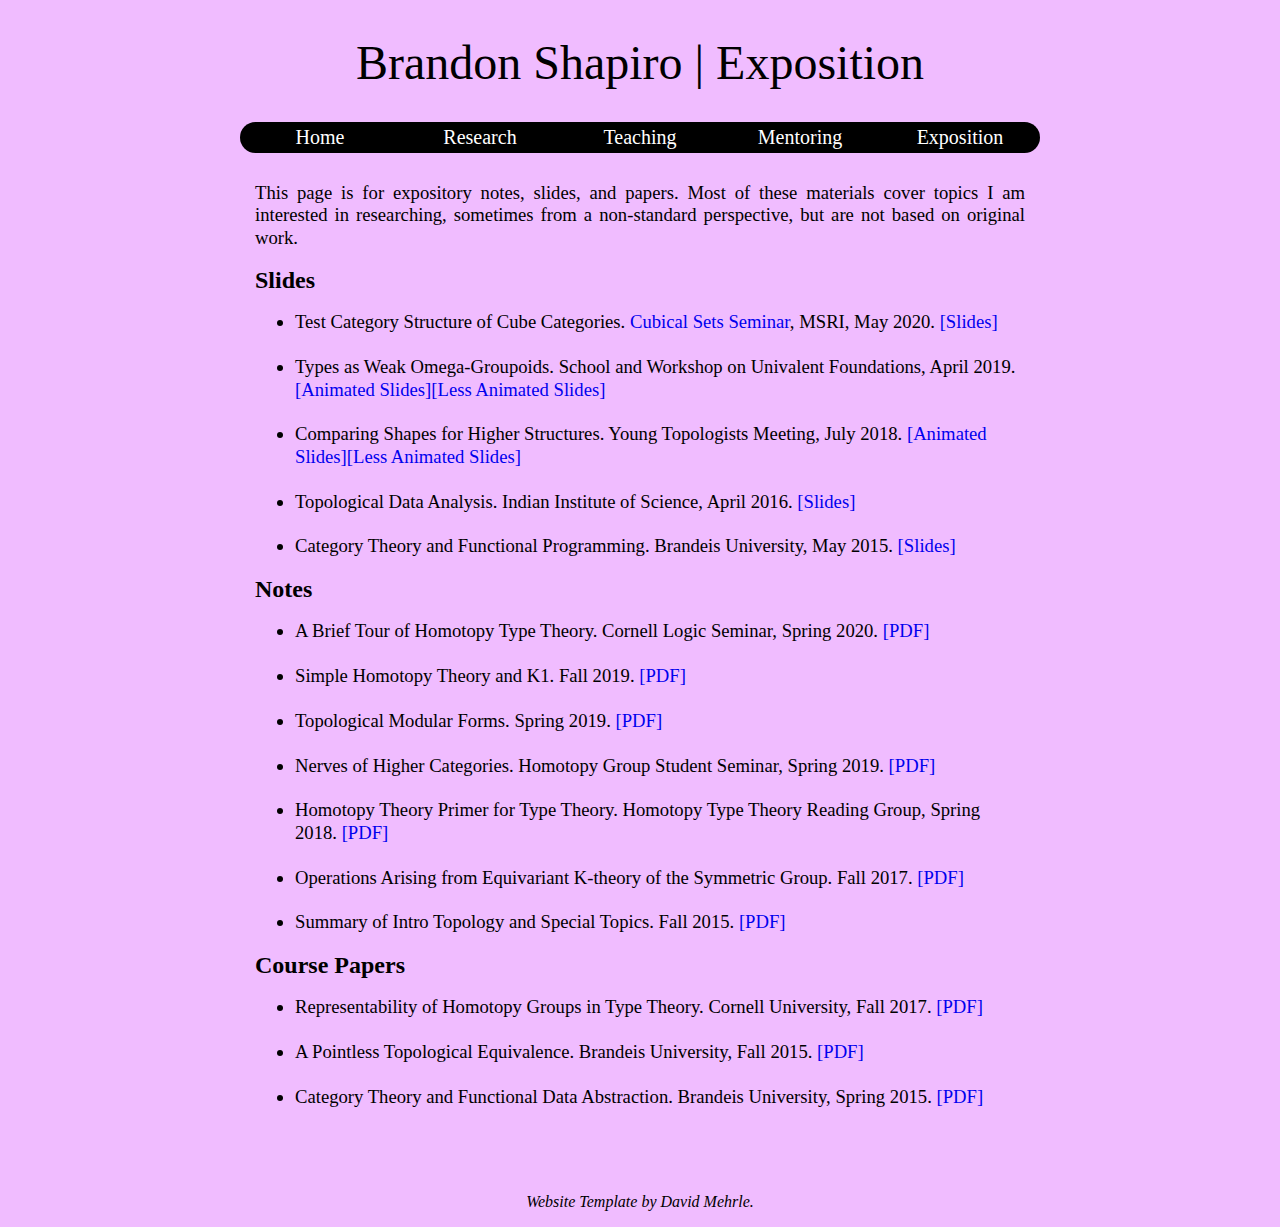
<file: resources/index.html>
<html>
  <head>
  
	<!-- Global site tag (gtag.js) - Google Analytics -->
	<script async src="https://www.googletagmanager.com/gtag/js?id=UA-174939596-1"></script>
	<script>
		window.dataLayer = window.dataLayer || [];
		function gtag(){dataLayer.push(arguments);}
		gtag('js', new Date());
		gtag('config', 'UA-174939596-1');
	</script>

	<script>
		/**
		* Function that registers a click on an outbound link in Analytics.
		* This function takes a valid URL string as an argument, and uses that URL string
		* as the event label. Setting the transport method to 'beacon' lets the hit be sent
		* using 'navigator.sendBeacon' in browser that support it.
		*/
		var getOutboundLink = function(url) {
		gtag('event', 'click', {
		'event_category': 'outbound',
		'event_label': url,
		'transport_type': 'beacon',
		'event_callback': function(){document.location = url;}
		});
		}
	</script>

  <link rel="stylesheet" type="text/css" href="../style/style.css">
  <link rel="icon" type="image/png" href="../images/paradox.png">

    <title>
      Exposition
    </title>
    
  </head>

  <body>

    <div id="container">

      <div id="banner">
        <h1> <a href="../index.html"> Brandon Shapiro </a> | Exposition </h1>
      </div>

      <center>
	  <nav>
        <ul>
          <li><a href="../index.html">Home</a></li>
          <li><a href="../research/index.html"> Research </a></li>
          <li><a href="../teaching/index.html"> Teaching </a></li>
          <li><a href="../mentoring/index.html"> Mentoring </a></li>
          <li><a href="../resources/index.html"> Exposition </a></li>
          <!--
		  <li><a href="../events/index.html"> Events </a></li>
		  <li><a href="https://blogular8.wordpress.com/" onclick="getOutboundLink('https://blogular8.wordpress.com/'); return false;"> Blog </a></li>
          -->
		</ul>
      </nav>
	  </center>

      <div id="page">
        <div id="content">

	      <p>
            This page is for expository notes, slides, and papers. Most of these materials cover topics I am interested in researching, sometimes from a non-standard perspective, but are not based on original work. 
          </p>  
          
          <h2> Slides </h2>

	      <ul>
			<li> Test Category Structure of Cube Categories.
              <a href="https://www.msri.org/seminars/25042" onclick="getOutboundLink('https://www.msri.org/seminars/25042'); return false;"> Cubical Sets Seminar</a>, MSRI, May 2020.
	          <a href="slides/cubes-test-notes.pdf" onclick="gtag('event', 'open', {'event_category': 'pdf','event_label': 'test-categories-cubes-notes'});">[Slides]</a>
            </li>
		  
	        </br>
			
            <li> Types as Weak Omega-Groupoids.
              School and Workshop on Univalent Foundations, April 2019.
	          <a href="slides/typegroupoids.pdf" onclick="gtag('event', 'open', {'event_category': 'pdf','event_label': 'types-as-omega-groupoids-slides'});">[Animated Slides]</a><a href="slides/typegroupoids-reduced.pdf" onclick="gtag('event', 'open', {'event_category': 'pdf','event_label': 'types-as-omega-groupoids-reduced-slides'});">[Less Animated Slides]</a>
            </li>
		  
	        </br>
			
            <li> Comparing Shapes for Higher Structures.
              Young Topologists Meeting, July 2018.
	          <a href="slides/CellShape.pdf" onclick="gtag('event', 'open', {'event_category': 'pdf','event_label': 'comparing-shapes-notes'});">[Animated Slides]</a><a href="slides/CellShape-reduced.pdf" onclick="gtag('event', 'open', {'event_category': 'pdf','event_label': 'comparing-shapes-reduced-notes'});">[Less Animated Slides]</a>
            </li>

            </br>
			
            <li> Topological Data Analysis.
              Indian Institute of Science, April 2016.
	          <a href="slides/DataAnalysis.pptx" onclick="gtag('event', 'open', {'event_category': 'pdf','event_label': 'tda-slides'});">[Slides]</a>
            </li>

            </br>
			
            <li> Category Theory and Functional Programming.
	          Brandeis University, May 2015.
	          <a href="slides/CategoriesPresentation.pdf" onclick="gtag('event', 'open', {'event_category': 'pdf','event_label': 'functional-data-slides'});">[Slides]</a>
	        </li>
          </ul>
          
          <h2> Notes </h2>

	      <ul>
		    <li> A Brief Tour of Homotopy Type Theory. Cornell Logic Seminar, Spring 2020.
			  <a href="notes/hottlogic.pdf" onclick="gtag('event', 'open', {'event_category': 'pdf','event_label': 'logic-hott-notes'});">[PDF]</a>
			</li>
		  
	        </br>
			
            <li> Simple Homotopy Theory and K1. Fall 2019.
			  <a href="notes/SimpleHomotopyK1.pdf" onclick="gtag('event', 'open', {'event_category': 'pdf','event_label': 'simple-homotopy-notes'});">[PDF]</a>
			</li>
		  
	        </br>
			
            <li> Topological Modular Forms. Spring 2019.
			  <a href="notes/tmf.pdf" onclick="gtag('event', 'open', {'event_category': 'pdf','event_label': 'tmf-writeup'});">[PDF]</a>
			</li>
		  
	        </br>
			
            <li> Nerves of Higher Categories. Homotopy Group Student Seminar, Spring 2019.
	          <a href="notes/nerves.pdf" onclick="gtag('event', 'open', {'event_category': 'pdf','event_label': 'nerves-higher-cats'});">[PDF]</a>
	        </li>

	        </br>
			
            <li> Homotopy Theory Primer for Type Theory. Homotopy Type Theory Reading Group, Spring 2018.
	          <a href="notes/HomotopyNotes.pdf" onclick="gtag('event', 'open', {'event_category': 'pdf','event_label': 'homotopy-primer-notes'});">[PDF]</a>
	        </li>

	        </br>
			
            <li> Operations Arising from Equivariant K-theory of the Symmetric Group. Fall 2017.
	          <a href="notes/EquivariantKTheory.pdf" onclick="gtag('event', 'open', {'event_category': 'pdf','event_label': 'equivariant-k-theory-notes'});">[PDF]</a>
	        </li>

	        </br>
			
            <li> Summary of Intro Topology and Special Topics. Fall 2015.
	          <a href="notes/TopologySummary.pdf" onclick="gtag('event', 'open', {'event_category': 'pdf','event_label': 'intro-topology-summary'});">[PDF]</a>
            </li>
		  </ul>
          
          <h2> Course Papers </h2>

          <ul>
            <li> Representability of Homotopy Groups in Type Theory. Cornell University, Fall 2017.
	          <a href="papers/RepresentabilityHoTT.pdf" onclick="gtag('event', 'open', {'event_category': 'pdf','event_label': 'representability-hott-paper'});">[PDF]</a>
	        </li>

	        </br>
			
            <li> A Pointless Topological Equivalence. Brandeis University, Fall 2015.
	          <a href="papers/PointlessTopology.pdf" onclick="gtag('event', 'open', {'event_category': 'pdf','event_label': 'pointless-topology-paper'});">[PDF]</a>
	        </li>

	        </br>
			
            <li> Category Theory and Functional Data Abstraction.  Brandeis University, Spring 2015.
	          <a href="papers/CategoryTheory.pdf" onclick="gtag('event', 'open', {'event_category': 'pdf','event_label': 'functional-data-paper'});">[PDF]</a>
	        </li>
          </ul>

          </br></br>
	  
        </div>
      </div>

    </div>

    <center>
      <p>
        <td ><i>Website Template by David Mehrle.</i></td>
      </p>
    </center>

  </body>


</html>
</file>
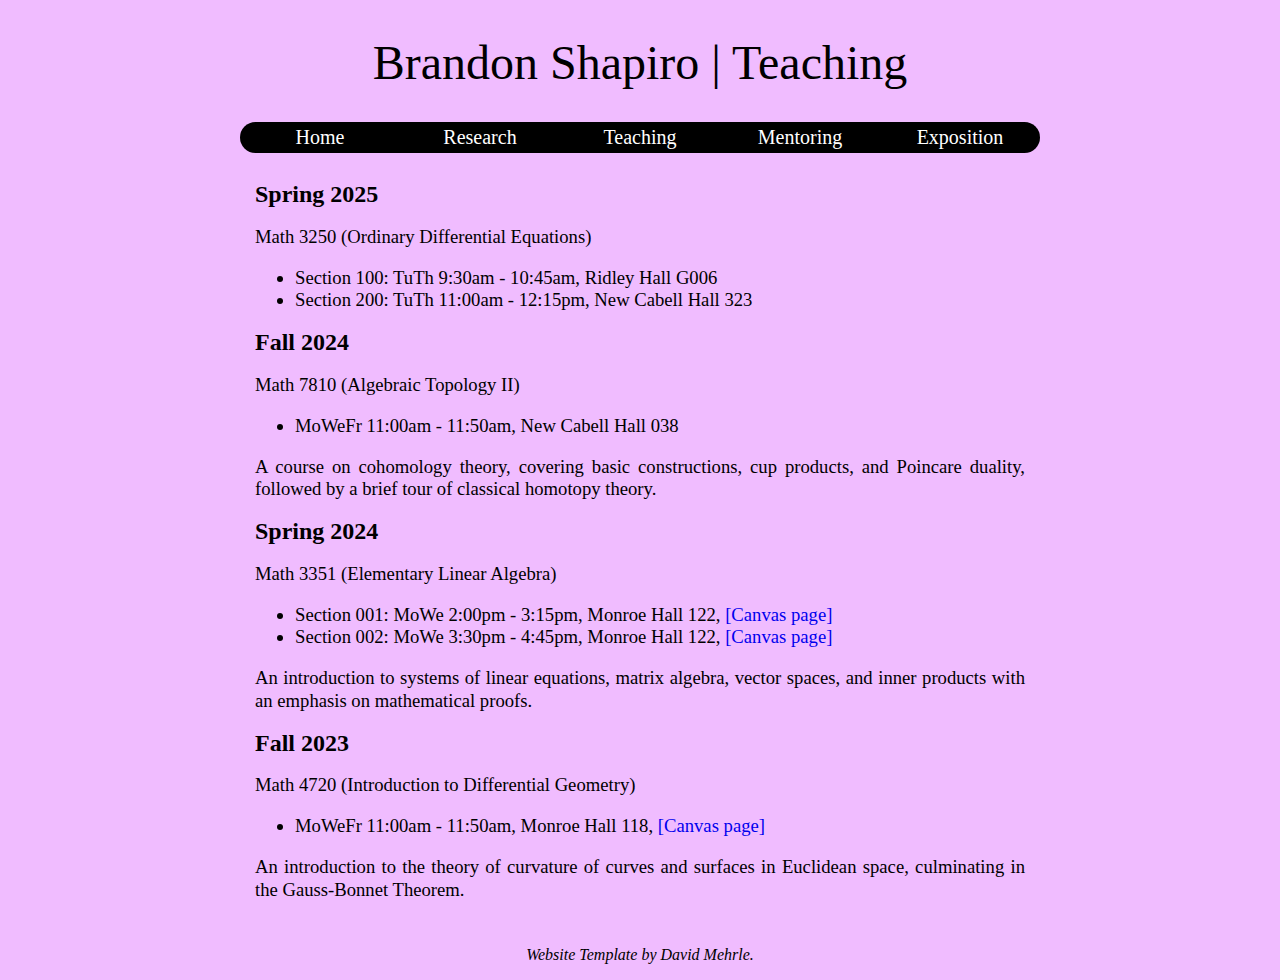
<file: teaching/index.html>
<html>
  <head>
  
	<!-- Global site tag (gtag.js) - Google Analytics -->
	<script async src="https://www.googletagmanager.com/gtag/js?id=UA-174939596-1"></script>
	<script>
		window.dataLayer = window.dataLayer || [];
		function gtag(){dataLayer.push(arguments);}
		gtag('js', new Date());
		gtag('config', 'UA-174939596-1');
	</script>

	<script>
		/**
		* Function that registers a click on an outbound link in Analytics.
		* This function takes a valid URL string as an argument, and uses that URL string
		* as the event label. Setting the transport method to 'beacon' lets the hit be sent
		* using 'navigator.sendBeacon' in browser that support it.
		*/
		var getOutboundLink = function(url) {
		gtag('event', 'click', {
		'event_category': 'outbound',
		'event_label': url,
		'transport_type': 'beacon',
		'event_callback': function(){document.location = url;}
		});
		}
	</script>

  <link rel="stylesheet" type="text/css" href="../style/style.css">
  <link rel="icon" type="image/png" href="../images/paradox.png">

    <title>
      Teaching
    </title>
    
  </head>

  <body>

    <div id="container">

      <div id="banner">
        <h1> <a href="../index.html"> Brandon Shapiro </a> | Teaching </h1>
      </div>

      <center>
	  <nav>
        <ul>
          <li><a href="../index.html">Home</a></li>
          <li><a href="../research/index.html"> Research </a></li>
          <li><a href="../teaching/index.html"> Teaching </a></li>
          <li><a href="../mentoring/index.html"> Mentoring </a></li>
          <li><a href="../resources/index.html"> Exposition </a></li>
          <!--
		  <li><a href="../events/index.html"> Events </a></li>
		  <li><a href="https://blogular8.wordpress.com/" onclick="getOutboundLink('https://blogular8.wordpress.com/'); return false;"> Blog </a></li>
          -->
		</ul>
      </nav>
	  </center>

      <div id="page">
        <div id="content">

	      <h2> Spring 2025 </h2>
		  
		  <p> Math 3250 (Ordinary Differential Equations) </p>
		  <ul>
		    <li> Section 100: TuTh 9:30am - 10:45am, Ridley Hall G006 </li>
			<li> Section 200: TuTh 11:00am - 12:15pm, New Cabell Hall 323 </li>
		  </ul>
		  
		  <h2> Fall 2024 </h2>
		  
		  <p> Math 7810 (Algebraic Topology II) </p>
		  <ul>
		  	<li> MoWeFr 11:00am - 11:50am, New Cabell Hall 038 </li>
		  </ul>
		  
		  <p>
		    A course on cohomology theory, covering basic constructions, cup products, and Poincare duality, followed by a brief tour of classical homotopy theory.
		  </p>
		  
		  <h2> Spring 2024 </h2>
		  
		  <p> Math 3351 (Elementary Linear Algebra) </p>
		  <ul>
		    <li> Section 001: MoWe 2:00pm - 3:15pm, Monroe Hall 122, <a href="https://canvas.its.virginia.edu/courses/89212">[Canvas page]</a> </li>
			<li> Section 002: MoWe 3:30pm - 4:45pm, Monroe Hall 122, <a href="https://canvas.its.virginia.edu/courses/100905">[Canvas page]</a> </li>
		  </ul>
		  
		  <p>
		    An introduction to systems of linear equations, matrix algebra, vector spaces, and inner products with an emphasis on mathematical proofs.
		  </p>
		  
		   
		  <h2> Fall 2023 </h2>
		  
		  <p> Math 4720 (Introduction to Differential Geometry) </p>
		  <ul>
		  	<li> MoWeFr 11:00am - 11:50am, Monroe Hall 118, <a href="https://canvas.its.virginia.edu/courses/76027">[Canvas page]</a> </li>
		  </ul>	
		  
		  <p>
		    An introduction to the theory of curvature of curves and surfaces in Euclidean space, culminating in the Gauss-Bonnet Theorem.
		  </p>
		  
		  	  
        </div>
      </div>

    </div>

    <center>
      <p>
        <td ><i>Website Template by David Mehrle.</i></td>
      </p>
    </center>

  </body>


</html>
</file>
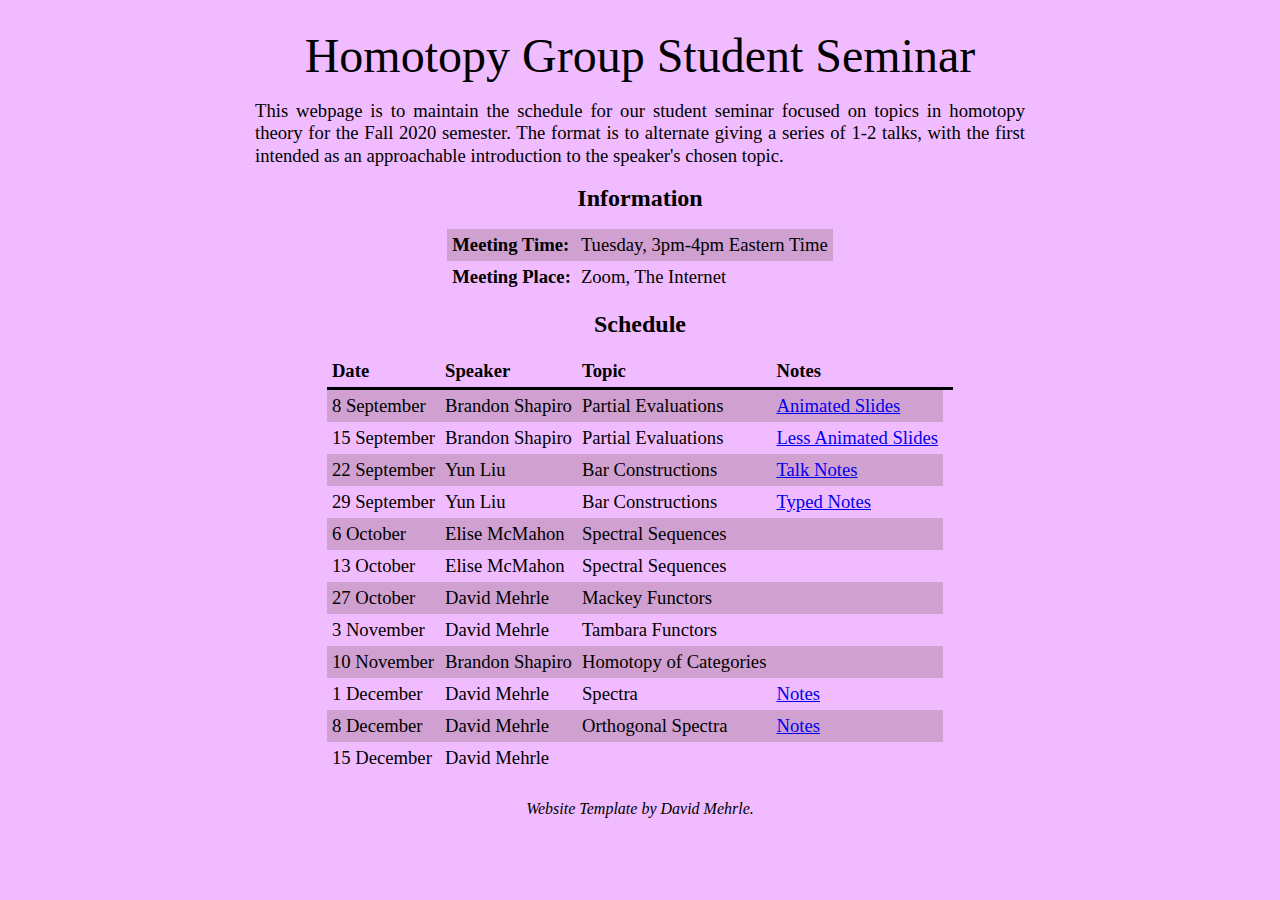
<file: events/homotopyF20/index.html>
<html>
  <head>
  
	<!-- Global site tag (gtag.js) - Google Analytics -->
	<script async src="https://www.googletagmanager.com/gtag/js?id=UA-174939596-1"></script>
	<script>
		window.dataLayer = window.dataLayer || [];
		function gtag(){dataLayer.push(arguments);}
		gtag('js', new Date());
		gtag('config', 'UA-174939596-1');
	</script>

	<script>
		/**
		* Function that registers a click on an outbound link in Analytics.
		* This function takes a valid URL string as an argument, and uses that URL string
		* as the event label. Setting the transport method to 'beacon' lets the hit be sent
		* using 'navigator.sendBeacon' in browser that support it.
		*/
		var getOutboundLink = function(url) {
		gtag('event', 'click', {
		'event_category': 'outbound',
		'event_label': url,
		'transport_type': 'beacon',
		'event_callback': function(){document.location = url;}
		});
		}
	</script>

  <link rel="stylesheet" type="text/css" href="../../style/style.css">

    <title>
      Homotopy Group Fall 2020
    </title>
  </head>

  <body>
    <div id="container">

      <div id="page">
        <div id="content">

          <center>
            <h1> Homotopy Group Student Seminar </h1>

	   <p> This webpage is to maintain the schedule for our student seminar focused on topics in homotopy theory for the Fall 2020 semester.  The format is to alternate giving a series of 1-2 talks, with the first intended as an approachable introduction to the speaker's chosen topic. </p>
	    
            <h2> Information </h2>

            <table>
              <tbody>
                <tr>
                  <td><b>Meeting Time:</b></td>
                  <td> Tuesday, 3pm-4pm Eastern Time </td>
                </tr>
                <tr>
                  <td><b>Meeting Place:</b></td>
		  <td> Zoom, The Internet </td>
                </tr>
              </tbody>
            </table>

	    <h2> Schedule </h2> 

            <table>
              <thead align="left">
                <th>Date</th>
                <th>Speaker</th>
                <th>Topic</th>
                <th>Notes</th>
		<th> </th>
              </thead>
              <tbody>
                <tr>
          <td> 8 September </td>
		  <td> Brandon Shapiro </td>
		  <td> Partial Evaluations </td>
		  <td> <a href="notes/partial-evaluations.pdf" onclick="gtag('event', 'open', {'event_category': 'pdf','event_label': 'partial-evaluations'});">Animated Slides</a> </td>
                </tr> 
               <tr>
          <td> 15 September </td>
		  <td> Brandon Shapiro </td>
		  <td> Partial Evaluations </td>
		  <td> <a href="notes/partial-evaluations-reduced.pdf" onclick="gtag('event', 'open', {'event_category': 'pdf','event_label': 'partial-evaluations-reduced'});">Less Animated Slides</a> </td>
                </tr>
                <tr>
          <td> 22 September </td>
		  <td> Yun Liu </td>
		  <td> Bar Constructions </td>
		  <td> <a href="notes/bar-construction.pdf" onclick="gtag('event', 'open', {'event_category': 'pdf','event_label': 'bar-construction'});">Talk Notes</a> </td>
                </tr> 
                <tr>
		  <td> 29 September </td>
		  <td> Yun Liu </td>
		  <td> Bar Constructions </td>
		  <td> <a href="notes/bar-construction-typed.pdf" onclick="gtag('event', 'open', {'event_category': 'pdf','event_label': 'bar-construction-typed'});">Typed Notes</a> </td>
                </tr> 
                <tr>
		  <td> 6 October </td>
		  <td> Elise McMahon </td>
		  <td> Spectral Sequences </td>
		  <td>  </td>
                </tr> 
                <tr>
          <td> 13 October </td>
		  <td> Elise McMahon </td>
		  <td> Spectral Sequences </td>
		  <td>  </td>
                </tr> 
                <tr>
		  <td> 27 October </td>
		  <td> David Mehrle </td>
		  <td> Mackey Functors </td>
		  <td>  </td>
                </tr> 
                <tr>
		  <td> 3 November </td>
		  <td> David Mehrle </td>
		  <td> Tambara Functors </td>
		  <td>  </td>
                </tr> 
                <tr>
		  <td> 10 November </td>
		  <td> Brandon Shapiro </td>
		  <td> Homotopy of Categories </td>
		  <td>  </td>
                </tr> 
                <tr>
		  <td> 1 December </td>
		  <td> David Mehrle </td>
		  <td> Spectra </td>
		  <td> <a href="notes/Spectra.pdf" onclick="gtag('event', 'open', {'event_category': 'pdf','event_label': 'spectra'});">Notes</a> </td>
                </tr> 
                <tr>
		  <td> 8 December </td>
		  <td> David Mehrle </td>
		  <td> Orthogonal Spectra </td>
		  <td> <a href="notes/orthogonal-spectra.pdf" onclick="gtag('event', 'open', {'event_category': 'pdf','event_label': 'orthogonal-spectra'});">Notes</a> </td>
                </tr> 
                <tr>
		  <td> 15 December </td>
		  <td> David Mehrle </td>
		  <td>  </td>
		  <td>  </td>
                </tr> 
            </table>

	    </div>
      </div>
    </div>
    
    <center>
      <p>
        <td ><i>Website Template by David Mehrle.</i></td>
      </p>
    </center>

  </body>

</html>
</file>
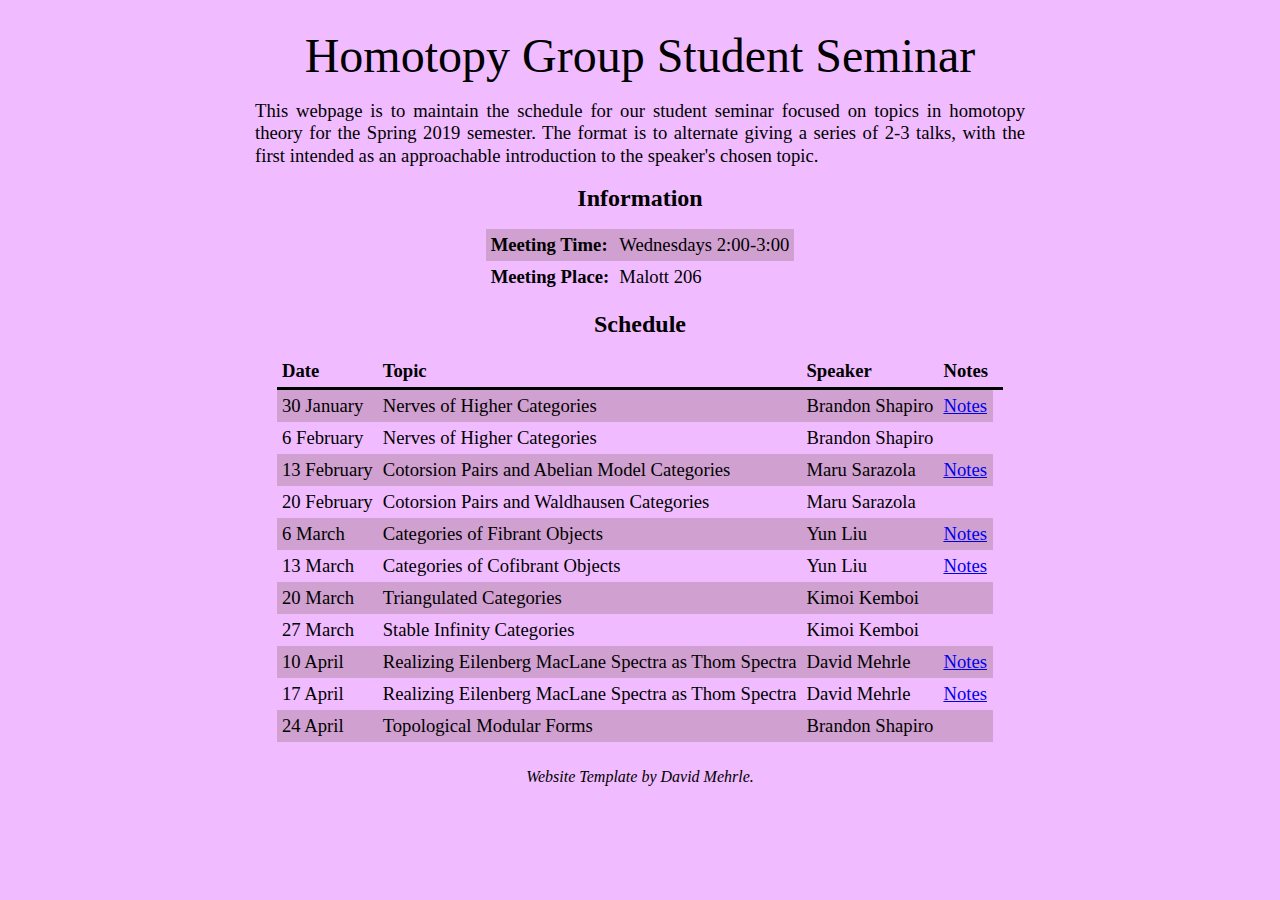
<file: events/homotopyS19/index.html>
<html>
  <head>
  
	<!-- Global site tag (gtag.js) - Google Analytics -->
	<script async src="https://www.googletagmanager.com/gtag/js?id=UA-174939596-1"></script>
	<script>
		window.dataLayer = window.dataLayer || [];
		function gtag(){dataLayer.push(arguments);}
		gtag('js', new Date());
		gtag('config', 'UA-174939596-1');
	</script>

	<script>
		/**
		* Function that registers a click on an outbound link in Analytics.
		* This function takes a valid URL string as an argument, and uses that URL string
		* as the event label. Setting the transport method to 'beacon' lets the hit be sent
		* using 'navigator.sendBeacon' in browser that support it.
		*/
		var getOutboundLink = function(url) {
		gtag('event', 'click', {
		'event_category': 'outbound',
		'event_label': url,
		'transport_type': 'beacon',
		'event_callback': function(){document.location = url;}
		});
		}
	</script>

  <link rel="stylesheet" type="text/css" href="../../style/style.css">

    <title>
      Homotopy Group Spring 2019
    </title>
  </head>

  <body>
    <div id="container">

      <div id="page">
        <div id="content">

          <center>
            <h1> Homotopy Group Student Seminar </h1>

	   <p> This webpage is to maintain the schedule for our student seminar focused on topics in homotopy theory for the Spring 2019 semester.  The format is to alternate giving a series of 2-3 talks, with the first intended as an approachable introduction to the speaker's chosen topic. </p>
	    
            <h2> Information </h2>

            <table>
              <tbody>
                <tr>
                  <td><b>Meeting Time:</b></td>
                  <td>Wednesdays 2:00-3:00</td>
                </tr>
                <tr>
                  <td><b>Meeting Place:</b></td>
		  <td> Malott 206 </td>
                </tr>
              </tbody>
            </table>

	    <h2> Schedule </h2> 

            <table>
              <thead align="left">
                <th>Date</th>
                <th>Topic</th>
                <th>Speaker</th>
                <th>Notes</th>
		<th> </th>
              </thead>
              <tbody>
                <tr>
                  <td> 30 January </td>
		  <td> Nerves of Higher Categories </td>
		  <td> Brandon Shapiro </td>
		  <td> <a href="notes/nerves.pdf" onclick="gtag('event', 'open', {'event_category': 'pdf','event_label': 'nerves-higher-cats'});">Notes</a> </td>
                </tr> 
               <tr>
                  <td> 6 February </td>
		  <td> Nerves of Higher Categories </td>
		  <td> Brandon Shapiro </td>
		  <td></td>
                </tr>
                <tr>
                  <td> 13 February </td>
		  <td> Cotorsion Pairs and Abelian Model Categories </td>
		  <td> Maru Sarazola </td>
		  <td> <a href="notes/cotorsion_model_waldh.pdf" onclick="gtag('event', 'open', {'event_category': 'pdf','event_label': 'cotorsion-pairs'});">Notes</a> </td>
                </tr> 
                <tr>
		          <td> 20 February </td>
		  <td> Cotorsion Pairs and Waldhausen Categories </td>
		  <td> Maru Sarazola </td>
		  <td> </td>
                </tr> 
                <tr>
		          <td> 6 March </td>
		  <td> Categories of Fibrant Objects </td>
		  <td> Yun Liu </td>
		  <td> <a href="notes/fibrants.pdf" onclick="gtag('event', 'open', {'event_category': 'pdf','event_label': 'Yun-fibrants'});">Notes</a> </td>
                </tr> 
                <tr>
                  <td> 13 March </td>
		  <td> Categories of Cofibrant Objects </td>
		  <td> Yun Liu </td>
		  <td> <a href="notes/cofibrants.pdf" onclick="gtag('event', 'open', {'event_category': 'pdf','event_label': 'Yun-cofibrants'});">Notes</a> </td>
                </tr> 
                <tr>
		  <td> 20 March </td>
		  <td> Triangulated Categories </td>
		  <td> Kimoi Kemboi </td>
		  <td> </td>
                </tr> 
                <tr>
		  <td> 27 March </td>
		  <td> Stable Infinity Categories </td>
		  <td> Kimoi Kemboi </td>
		  <td> </td>
                </tr> 
                <tr>
		  <td> 10 April </td>
		  <td> Realizing Eilenberg MacLane Spectra as Thom Spectra </td>
		  <td> David Mehrle </td>
		  <td> <a href="notes/david1.pdf" onclick="gtag('event', 'open', {'event_category': 'pdf','event_label': 'David-spectra-1'});">Notes</a> </td>
                </tr> 
                <tr>
		  <td> 17 April </td>
		  <td> Realizing Eilenberg MacLane Spectra as Thom Spectra </td>
		  <td> David Mehrle </td>
		  <td> <a href="notes/david2.pdf" onclick="gtag('event', 'open', {'event_category': 'pdf','event_label': 'David-spectra-2'});">Notes</a> </td>
                </tr> 
                <tr>
		  <td> 24 April </td>
		  <td> Topological Modular Forms </td>
		  <td> Brandon Shapiro </td>
		  <td> </td>
                </tr> 
            </table>

	    </div>
      </div>
    </div>
    
    <center>
      <p>
        <td ><i>Website Template by David Mehrle.</i></td>
      </p>
    </center>

  </body>

</html>
</file>
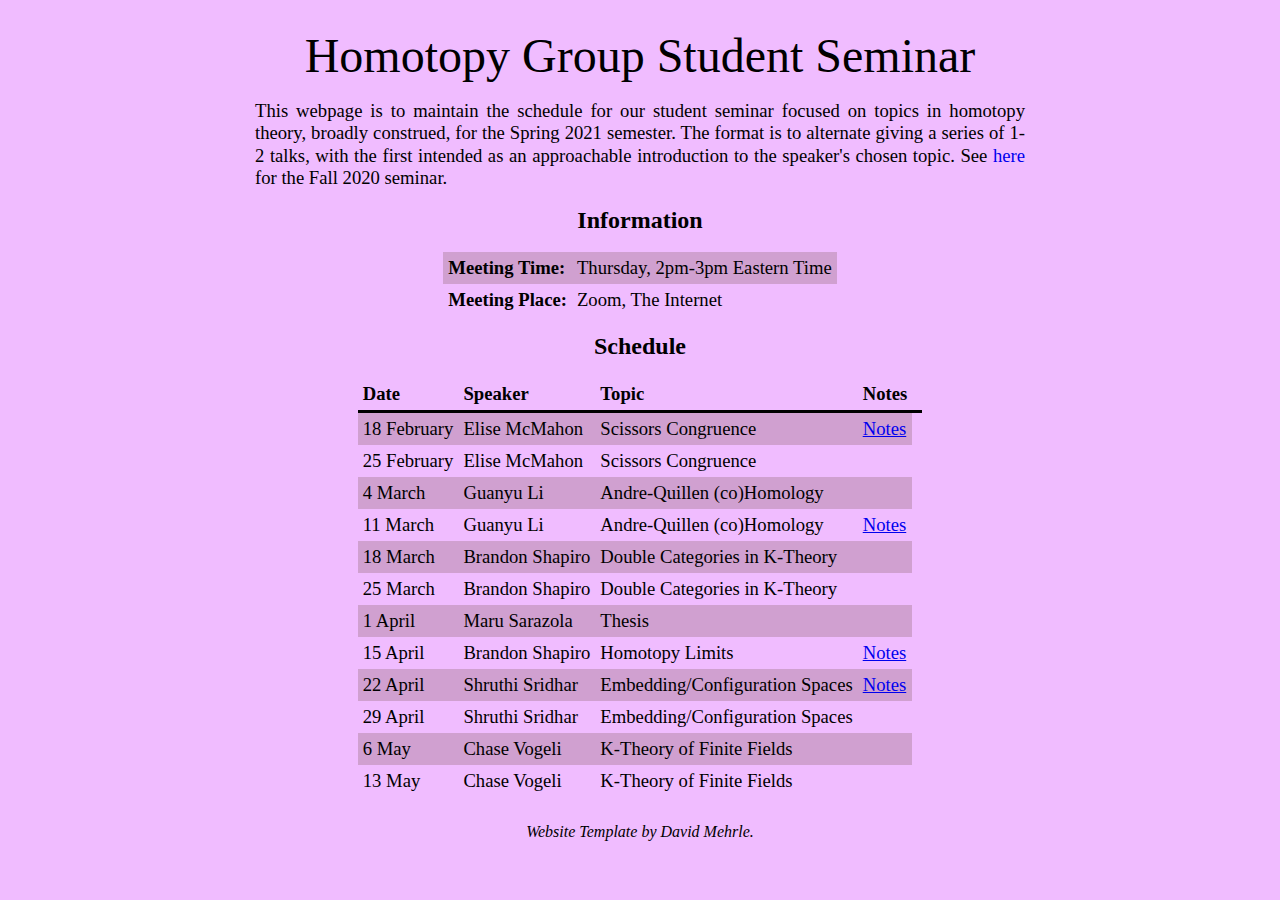
<file: events/homotopyS21/index.html>
<html>
  <head>
  
	<!-- Global site tag (gtag.js) - Google Analytics -->
	<script async src="https://www.googletagmanager.com/gtag/js?id=UA-174939596-1"></script>
	<script>
		window.dataLayer = window.dataLayer || [];
		function gtag(){dataLayer.push(arguments);}
		gtag('js', new Date());
		gtag('config', 'UA-174939596-1');
	</script>

	<script>
		/**
		* Function that registers a click on an outbound link in Analytics.
		* This function takes a valid URL string as an argument, and uses that URL string
		* as the event label. Setting the transport method to 'beacon' lets the hit be sent
		* using 'navigator.sendBeacon' in browser that support it.
		*/
		var getOutboundLink = function(url) {
		gtag('event', 'click', {
		'event_category': 'outbound',
		'event_label': url,
		'transport_type': 'beacon',
		'event_callback': function(){document.location = url;}
		});
		}
	</script>

  <link rel="stylesheet" type="text/css" href="../../style/style.css">

    <title>
      Homotopy Group Spring 2021
    </title>
  </head>

  <body>
    <div id="container">

      <div id="page">
        <div id="content">

          <center>
            <h1> Homotopy Group Student Seminar </h1>

	   <p> This webpage is to maintain the schedule for our student seminar focused on topics in homotopy theory, broadly construed, for the Spring 2021 semester.  The format is to alternate giving a series of 1-2 talks, with the first intended as an approachable introduction to the speaker's chosen topic. See <a href="../homotopyF20/index.html">here</a> for the Fall 2020 seminar.</p>
	    
            <h2> Information </h2>

            <table>
              <tbody>
                <tr>
                  <td><b>Meeting Time:</b></td>
                  <td> Thursday, 2pm-3pm Eastern Time </td>
                </tr>
                <tr>
                  <td><b>Meeting Place:</b></td>
		  <td> Zoom, The Internet </td>
                </tr>
              </tbody>
            </table>

	    <h2> Schedule </h2> 

            <table>
              <thead align="left">
                <th>Date</th>
                <th>Speaker</th>
                <th>Topic</th>
                <th>Notes</th>
		<th> </th>
              </thead>
              <tbody>
                <tr>
          <td> 18 February </td>
		  <td> Elise McMahon </td>
		  <td> Scissors Congruence </td>
		  <td> <a href="notes/scissors.pdf" onclick="gtag('event', 'open', {'event_category': 'pdf','event_label': 'scissors'});">Notes</a> </td>
                </tr> 
               <tr>
          <td> 25 February </td>
		  <td> Elise McMahon </td>
		  <td> Scissors Congruence </td>
		  <td>  </td>
                </tr>
                <tr>
          <td> 4 March </td>
		  <td> Guanyu Li </td>
		  <td> Andre-Quillen (co)Homology </td>
		  <td>  </td>
                </tr> 
                <tr>
          <td> 11 March </td>
		  <td> Guanyu Li </td>
		  <td> Andre-Quillen (co)Homology </td>
		  <td> <a href="notes/Andre-Quillen.pdf" onclick="gtag('event', 'open', {'event_category': 'pdf','event_label': 'AndreQuillen'});">Notes</a> </td>
                </tr> 
				<tr>
          <td> 18 March </td>
		  <td> Brandon Shapiro </td>
		  <td> Double Categories in K-Theory </td>
		  <td>  </td>
                </tr> 
				<tr>
          <td> 25 March </td>
		  <td> Brandon Shapiro </td>
		  <td> Double Categories in K-Theory </td>
		  <td>  </td>
                </tr> 
				<tr>
          <td> 1 April </td>
		  <td> Maru Sarazola </td>
		  <td> Thesis </td>
		  <td>  </td>
                </tr> 
				<tr>
          <td> 15 April </td>
		  <td> Brandon Shapiro </td>
		  <td> Homotopy Limits </td>
		  <td> <a href="notes/holims.pdf" onclick="gtag('event', 'open', {'event_category': 'pdf','event_label': 'holims'});">Notes</a> </td>
                </tr> 
				<tr>
          <td> 22 April </td>
		  <td> Shruthi Sridhar </td>
		  <td> Embedding/Configuration Spaces </td>
		  <td> <a href="notes/embedding-calculus.pdf" onclick="gtag('event', 'open', {'event_category': 'pdf','event_label': 'embedding-calculus'});">Notes</a> </td>
                </tr> 
				<tr>
          <td> 29 April </td>
		  <td> Shruthi Sridhar </td>
		  <td> Embedding/Configuration Spaces </td>
		  <td>  </td>
                </tr> 
				<tr>
          <td> 6 May </td>
		  <td> Chase Vogeli </td>
		  <td> K-Theory of Finite Fields </td>
		  <td>  </td>
          	<tr>
          <td> 13 May </td>
		  <td> Chase Vogeli </td>
		  <td> K-Theory of Finite Fields </td>
		  <td>  </td>
                </tr> 
				
            </table>

	    </div>
      </div>
    </div>
    
    <center>
      <p>
        <td ><i>Website Template by David Mehrle.</i></td>
      </p>
    </center>

  </body>

</html>
</file>
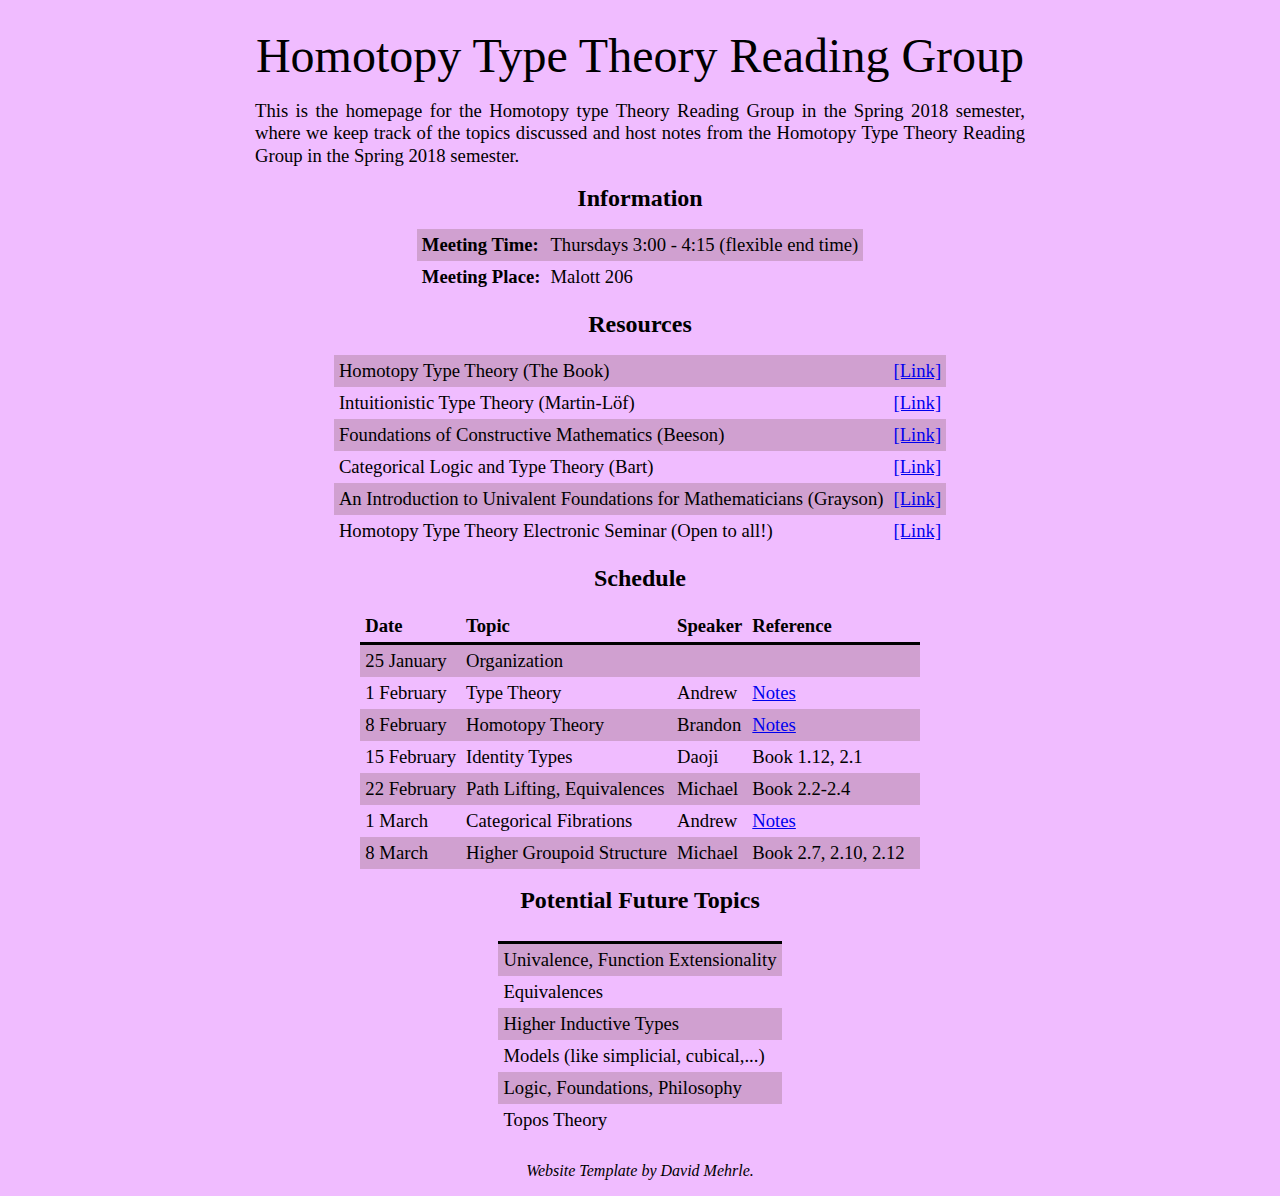
<file: events/hott/index.html>
<html>
  <head>
  
	<!-- Global site tag (gtag.js) - Google Analytics -->
	<script async src="https://www.googletagmanager.com/gtag/js?id=UA-174939596-1"></script>
	<script>
		window.dataLayer = window.dataLayer || [];
		function gtag(){dataLayer.push(arguments);}
		gtag('js', new Date());
		gtag('config', 'UA-174939596-1');
	</script>

	<script>
		/**
		* Function that registers a click on an outbound link in Analytics.
		* This function takes a valid URL string as an argument, and uses that URL string
		* as the event label. Setting the transport method to 'beacon' lets the hit be sent
		* using 'navigator.sendBeacon' in browser that support it.
		*/
		var getOutboundLink = function(url) {
		gtag('event', 'click', {
		'event_category': 'outbound',
		'event_label': url,
		'transport_type': 'beacon',
		'event_callback': function(){document.location = url;}
		});
		}
	</script>

  <link rel="stylesheet" type="text/css" href="../../style/style.css">

    <title>
      Homotopy Type Theory Reading Group
    </title>
  </head>

  <body>
    <div id="container">

      <div id="page">
        <div id="content">

          <center>
            <h1> Homotopy Type Theory Reading Group </h1>

	   <p> This is the homepage for the Homotopy type Theory Reading Group in the Spring 2018 semester, where we keep track of the topics discussed and host notes from the Homotopy Type Theory Reading Group in the Spring 2018 semester.</p>
	    
            <h2> Information </h2>

            <table>
              <tbody>
                <tr>
                  <td><b>Meeting Time:</b></td>
                  <td>Thursdays 3:00 - 4:15 (flexible end time)</td>
                </tr>
                <tr>
                  <td><b>Meeting Place:</b></td>
                  <td> Malott 206 </td>
                </tr>
              </tbody>
            </table>

	    <h2> Resources </h2>

	    <table>
	      <thead align="left">
          </thead>
	      <tbody>
		<tr>
		  <td> Homotopy Type Theory (The Book) </td>
		  <td> <a href="https://homotopytypetheory.org/book/" onclick="getOutboundLink('https://homotopytypetheory.org/book/'); return false;">[Link]</a> </td>
		</tr>
		<tr>
		  <td> Intuitionistic Type Theory (Martin-L&ouml;f) </td>
		  <td> <a href="http://www.cse.chalmers.se/~peterd/papers/MartinL%C3%B6f1984.pdf" onclick="getOutboundLink('http://www.cse.chalmers.se/~peterd/papers/MartinL%C3%B6f1984.pdf'); return false;">[Link]</a> </td>
		</tr>
		<tr>
		  <td> Foundations of Constructive Mathematics (Beeson) </td>
		  <td> <a href="https://newcatalog.library.cornell.edu/catalog/10123886" onclick="getOutboundLink('https://newcatalog.library.cornell.edu/catalog/10123886'); return false;">[Link]</a> </td>
		</tr>
		<tr>
		  <td> Categorical Logic and Type Theory (Bart) </td>
		  <td> <a href="https://newcatalog.library.cornell.edu/catalog/9344438" onclick="getOutboundLink('https://newcatalog.library.cornell.edu/catalog/9344438'); return false;">[Link]</a> </td>
		</tr>
		<tr>
		  <td> An Introduction to Univalent Foundations for Mathematicians (Grayson) </td>
		  <td> <a href="https://arxiv.org/pdf/1711.01477.pdf" onclick="getOutboundLink('https://arxiv.org/pdf/1711.01477.pdf'); return false;">[Link]</a> </td>
		</tr>
		<tr>
		  <td> Homotopy Type Theory Electronic Seminar (Open to all!) </td>
		  <td> <a href="http://uwo.ca/math/faculty/kapulkin/seminars/hottest.html" onclick="getOutboundLink('http://uwo.ca/math/faculty/kapulkin/seminars/hottest.html'); return false;">[Link]</a> </td>
		</tr>
		    </tbody>
	    </table>
       
          <h2> Schedule </h2> 

            <table>
              <thead align="left">
                <th>Date</th>
                <th>Topic</th>
                <th>Speaker</th>
                <th>Reference</th>
                <th></th>
              </thead>
              <tbody>
                <tr>
                  <td> 25 January </td>
                  <td> Organization</td>
                  <td> </td>
                  <td> </td>
                  <td> </td>
                </tr> 
               <tr>
                  <td> 1 February </td>
		          <td> Type Theory </td>
                  <td> Andrew </td>
                  <td> <a href="notes/type-theory-outline.pdf" onclick="gtag('event', 'open', {'event_category': 'pdf','event_label': 'type-theory-outline'});"> Notes </a> </td>
                  <td> </td>
                </tr>
                <tr>
                  <td> 8 February </td>
		          <td> Homotopy Theory </td>
                  <td> Brandon </td>
                  <td> <a href="notes/HomotopyNotes.pdf" onclick="gtag('event', 'open', {'event_category': 'pdf','event_label': 'homotopy-primer-notes'});"> Notes </a> </td>
                  <td> </td>
                </tr> 
                <tr>
                  <td> 15 February </td>
		          <td> Identity Types </td>
                  <td> Daoji </td>
                  <td> Book 1.12, 2.1</td>
                  <td> </td>
                </tr> 
                <tr>
                  <td> 22 February </td>
		          <td> Path Lifting, Equivalences</td>
                  <td> Michael </td>
                  <td> Book 2.2-2.4</td>
                  <td> </td>
                </tr> 
                <tr>
                  <td> 1 March </td>
		          <td> Categorical Fibrations </td>
                  <td> Andrew </td>
                  <td> <a href="notes/fibration-outline.pdf" onclick="gtag('event', 'open', {'event_category': 'pdf','event_label': 'fibration-outline'});"> Notes </a> </td>
                  <td> </td>
                </tr> 
                <tr>
                  <td> 8 March </td>
		          <td> Higher Groupoid Structure </td>
                  <td> Michael </td>
                  <td> Book 2.7, 2.10, 2.12 </td>
                  <td> </td>
                </tr> 
            </table>

	    <h2> Potential Future Topics </h2>

	    <table>
	      <thead>
		<th> </th>
	      </thead>
	      <tbody>
		<tr>
		  <td>Univalence, Function Extensionality</td>
		</tr>
		<tr>
		  <td>Equivalences</td>
		</tr>
		<tr>
		  <td>Higher Inductive Types</td>
		</tr>
		<tr>
		  <td>Models (like simplicial, cubical,...)</td>
		</tr>
	    <tr>
		  <td>Logic, Foundations, Philosophy</td>
		</tr>
	    <tr>
		  <td>Topos Theory</td>
		</tr>
	      </tbody>
	    </table>
          </center>



        </div>
      </div>
    </div>

    <center>
      <p>
        <td ><i>Website Template by David Mehrle.</i></td>
      </p>
    </center>

  </body>

</html>
</file>
<file: style/style.css>
body {
  background-color:#F0BCFF;
  width:100%;
  max-width:1000px;
  min-width:400px;
  margin:0 auto;
  padding:0;
  background:#F0BCFF;
}

::selection {
  background: #92101C;
}

h1 {
  padding: 0px;
  font-size:36pt;
  font-weight:normal;
}

h2 {
  font-size:18pt;
  font-weight:bold;
}

#container {
  width:80%;
  margin:3px auto;
  font-size:14px;
  position: relative;
  overflow: auto;
  background-color:#F0BCFF;
}

#banner {
  text-align:center;
}

#banner a {
  color: #000000;
  text-decoration:none;
}

#banner a:hover {
  color: #92101C;
}

nav {
  width:100%;
  min-width:400px;
  margin 20px, 0px;
}

nav ul {
  text-align:center;
  width:100%;
  margin:0;
  padding:0px;
  list-style: none;
}

nav ul li {
  width:20%;
  float:left;
  list-style-type: none;
}

nav ul li a {
  display:block;
  text-decoration:none;
  font-size:20px;
  background-color:#000000;
  color:#FFFFFF;
  padding:4px;
}

nav ul li a:hover{
  background-color:#92101C;
}

nav ul li:first-child a{
  border-top-left-radius: 25px;
  border-bottom-left-radius: 25px;
}

nav ul li:last-child a{
  border-top-right-radius: 25px;
  border-bottom-right-radius: 25px;
}

nav ul li ul{
  display: none;
  float: none;
}

nav ul li:hover ul {
  display: block;
  list-style:none;
  text-align:center;
  width:100%;
  margin:0;
  padding:0px;
  position: absolute;
  z-index: 10;
}

nav ul li:hover ul li{
  list-style:none;
  width:20%;
  float: none;
}

nav ul li:hover a{
  background-color:#92101C;
}

nav ul li:hover ul a{
  background-color:#000000;
}

nav ul li:hover ul li a{
  display:block;
  text-decoration:none;
  font-size:20px;
  background-color:#000000;
  color:#FFFFFF;
  padding:4px;
}

nav ul li:hover ul li:hover a{
  background-color:#92101C;
}

nav ul li:hover ul li:first-child a{
  border-top-right-radius: 0px;
  border-top-left-radius: 0px;
  border-bottom-left-radius: 0px;
  border-bottom-right-radius: 0px;
}

nav ul li:hover ul li:last-child a{
  border-top-right-radius: 0px;
  border-top-left-radius: 0px;
  border-bottom-right-radius: 10px;
  border-bottom-left-radius: 10px;
}


table {
      border-collapse: collapse;
      font-size: 14pt;
    }
    th, td {
      padding: 5px;
    }
    th {
      border-bottom: 3px solid #000000;
    }
    tbody tr:nth-child(odd){
      background-color:#d0a0d0
    }

#page {
  color: #000000;
  overflow:auto;
  padding:10px 0px;
  clear:both;
}

#content {
  margin-left:15px;
  margin-right:15px;
  line-height:160%;
}

#content center img {
    border-radius: 20px;
    border: 2px solid #000000;
}

#content p {
  font-size:14pt;
  text-align:justify;
}


#content p a,
#content ul li,
#content ul li a{
  font-size:14pt;
  text-decoration:none;
}

#content p a:visited,
#content ul li a:visited{
  color:#92101C;
}

#content p a:hover,
#content ul li a:hover{
  color:#92101C;
}
</file>
